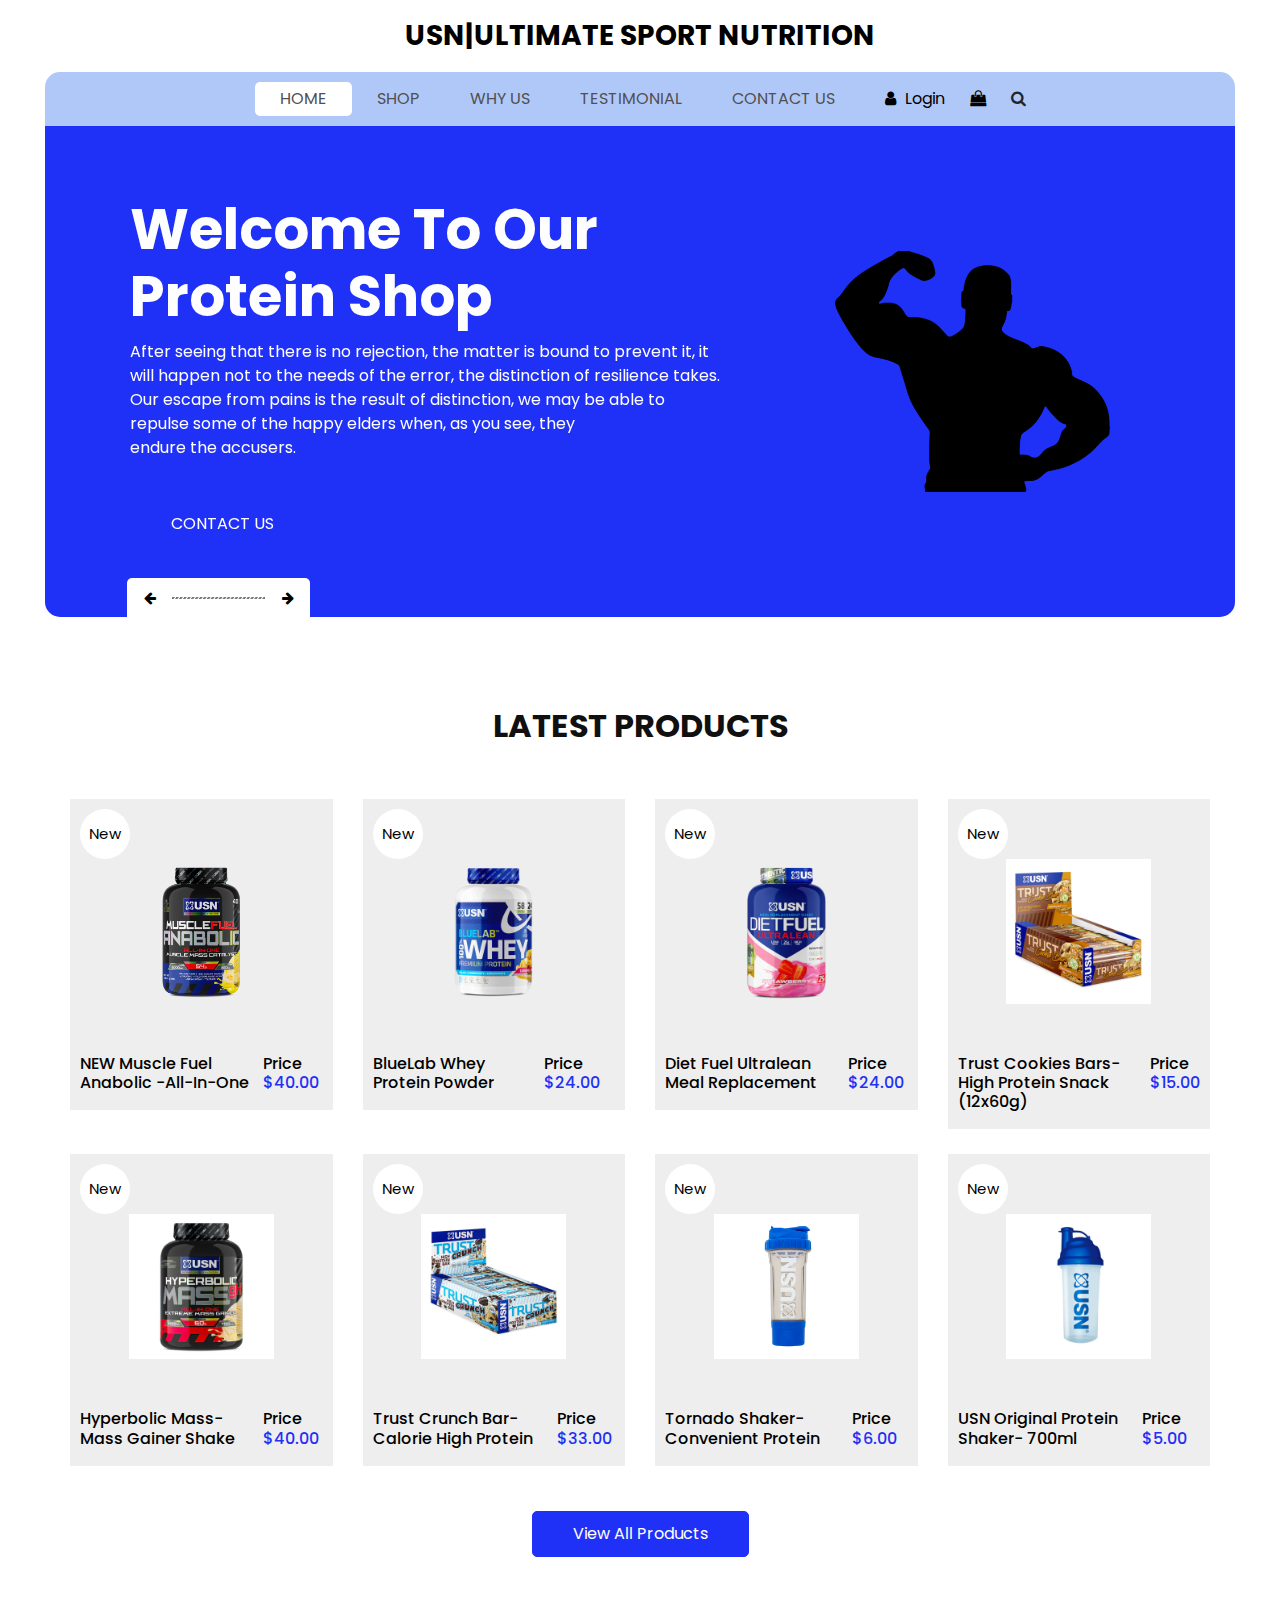
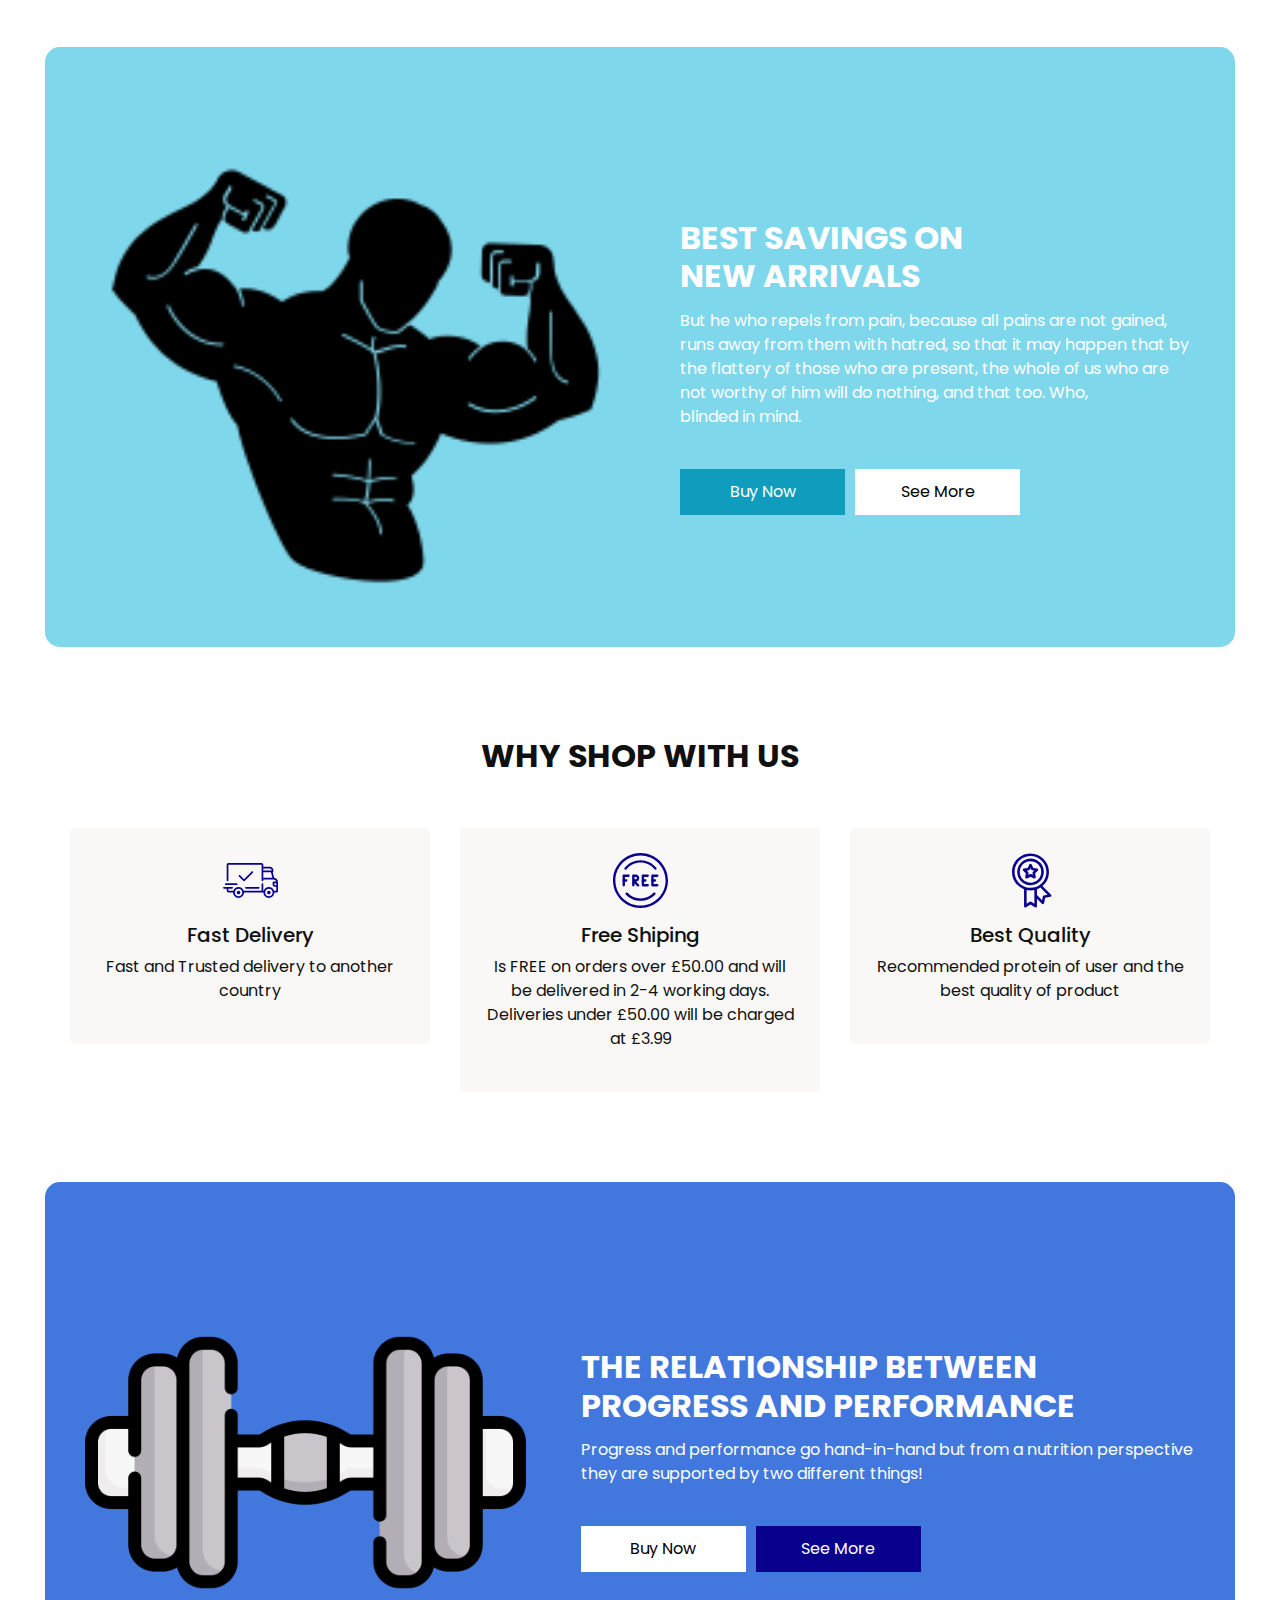
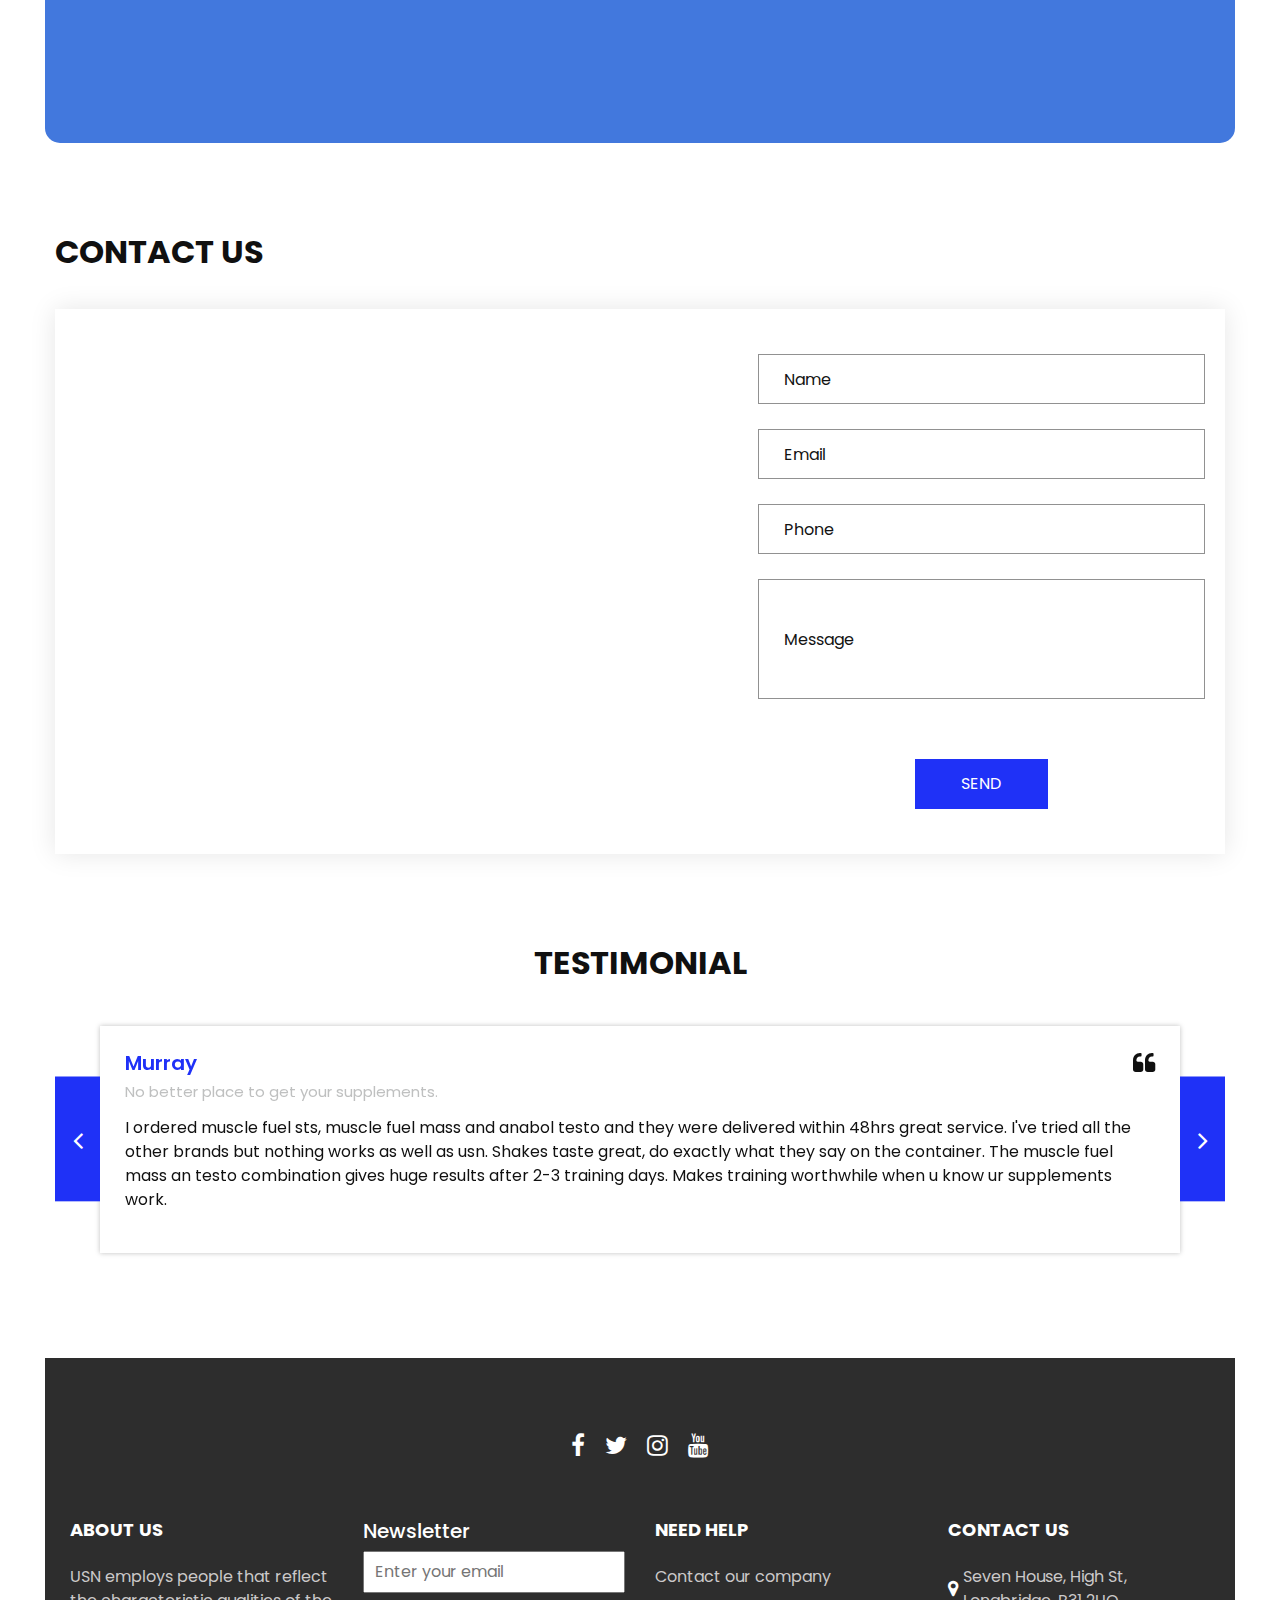
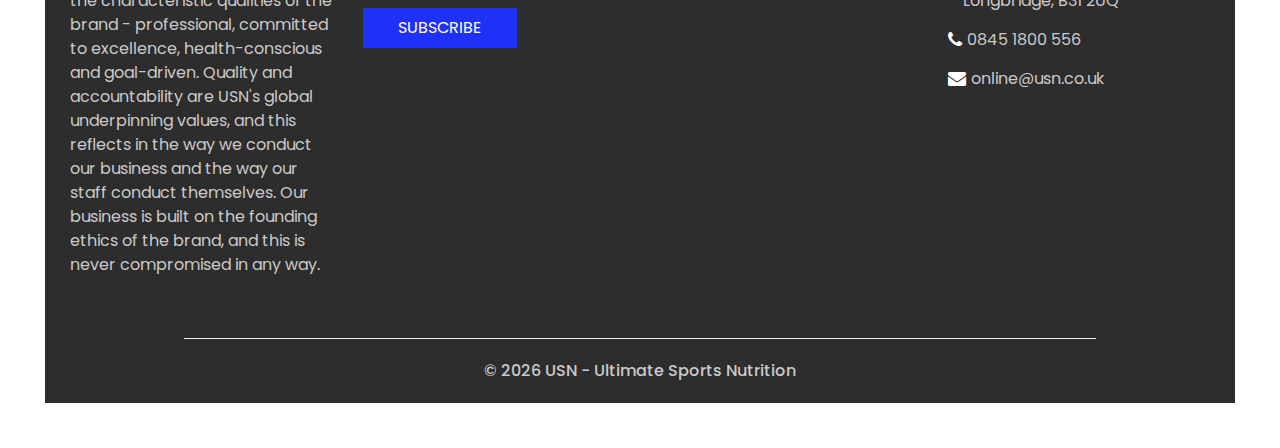
<file: index.html>
<!DOCTYPE html>
<html>

<head>
  <!-- Basic -->
  <meta charset="utf-8" />
  <meta http-equiv="X-UA-Compatible" content="IE=edge" />
  <!-- Mobile Metas -->
  <meta name="viewport" content="width=device-width, initial-scale=1, shrink-to-fit=no" />
  <!-- Site Metas -->
  <meta name="keywords" content="" />
  <meta name="description" content="" />
  <meta name="author" content="" />
  <link rel="shortcut icon" href="images/USN-Logo.jpg" type="image/x-icon">

  <title>
    USN|Ultimate Sport Nutrition
  </title>

  <!-- slider stylesheet -->
  <link rel="stylesheet" type="text/css" href="https://cdnjs.cloudflare.com/ajax/libs/OwlCarousel2/2.3.4/assets/owl.carousel.min.css" />

  <!-- bootstrap core css -->
  <link rel="stylesheet" type="text/css" href="css/bootstrap.css" />

  <!-- Custom styles for this template -->
  <link href="css/style.css" rel="stylesheet" />
  <!-- responsive style -->
  <link href="css/responsive.css" rel="stylesheet" />
</head>

<body>
  <div class="hero_area">
    <!-- header section strats -->
    <header class="header_section">
      <nav class="navbar navbar-expand-lg custom_nav-container ">
        <a class="navbar-brand" href="index.html">
          <span>
            USN|Ultimate Sport Nutrition
          </span>
        </a>
        <button class="navbar-toggler" type="button" data-toggle="collapse" data-target="#navbarSupportedContent" aria-controls="navbarSupportedContent" aria-expanded="false" aria-label="Toggle navigation">
          <span class=""></span>
        </button>

        <div class="collapse navbar-collapse" id="navbarSupportedContent">
          <ul class="navbar-nav  ">
            <li class="nav-item active">
              <a class="nav-link" href="index.html">Home <span class="sr-only">(current)</span></a>
            </li>
            <li class="nav-item">
              <a class="nav-link" href="shop.html">
                Shop
              </a>
            </li>
            <li class="nav-item">
              <a class="nav-link" href="why.html">
                Why Us
              </a>
            </li>
            <li class="nav-item">
              <a class="nav-link" href="testimonial.html">
                Testimonial
              </a>
            </li>
            <li class="nav-item">
              <a class="nav-link" href="contact.html">Contact Us</a>
            </li>
          </ul>
          <div class="user_option">
            <a href="">
              <i class="fa fa-user" aria-hidden="true"></i>
              <span>
                Login
              </span>
            </a>
            <a href="">
              <i class="fa fa-shopping-bag" aria-hidden="true"></i>
            </a>
            <form class="form-inline ">
              <button class="btn nav_search-btn" type="submit">
                <i class="fa fa-search" aria-hidden="true"></i>
              </button>
            </form>
          </div>
        </div>
      </nav>
    </header>
    <!-- end header section -->
    <!-- slider section -->

    <section class="slider_section">
      <div class="slider_container">
        <div id="carouselExampleIndicators" class="carousel slide" data-ride="carousel">
          <div class="carousel-inner">
            <div class="carousel-item active">
              <div class="container-fluid">
                <div class="row">
                  <div class="col-md-7">
                    <div class="detail-box">
                      <h1>
                        Welcome To Our <br>
                        Protein Shop
                      </h1>
                      <p>
                        After seeing that there is no rejection, the matter is bound to prevent it, it will happen not to the needs of the error, the distinction of resilience takes. Our escape from pains is the result of distinction, we may be able to repulse some of the happy elders when, as you see, they endure the accusers.
                      </p>
                      <a href="">
                        Contact Us
                      </a>
                    </div>
                  </div>
                  <div class="col-md-5 ">
                    <div class="img-box">
                      <img src="images/slider1-removebg-preview (2).png" alt="" />
                    </div>
                  </div>
                </div>
              </div>
            </div>
            <div class="carousel-item ">
              <div class="container-fluid">
                <div class="row">
                  <div class="col-md-7">
                    <div class="detail-box">
                      <h1>
                        Welcome To Our <br>
                        Gift Shop
                      </h1>
                      <p>
                        After seeing that there is no rejection, the matter is bound to prevent it, it will happen not to the needs of the error, the distinction of resilience takes. Our escape from pains is the result of distinction, we may be able to repulse some of the happy elders when, as you see, they endure the accusers.
                      </p>
                      <a href="">
                        Contact Us
                      </a>
                    </div>
                  </div>
                  <div class="col-md-5 ">
                    <div class="img-box">
                      <img src="images/slider1-removebg-preview (2).png" alt="" />
                    </div>
                  </div>
                </div>
              </div>
            </div>
            <div class="carousel-item ">
              <div class="container-fluid">
                <div class="row">
                  <div class="col-md-7">
                    <div class="detail-box">
                      <h1>
                        Welcome To Our <br>
                        Gift Shop
                      </h1>
                      <p>
                        After seeing that there is no rejection, the matter is bound to prevent it, it will happen not to the needs of the error, the distinction of resilience takes. Our escape from pains is the result of distinction, we may be able to repulse some of the happy elders when, as you see, they endure the accusers.
                      </p>
                      <a href="">
                        Contact Us
                      </a>
                    </div>
                  </div>
                  <div class="col-md-5 ">
                    <div class="img-box">
                      <img src="images/slider1-removebg-preview (2).png" alt="" />
                    </div>
                  </div>
                </div>
              </div>
            </div>
          </div>
          <div class="carousel_btn-box">
            <a class="carousel-control-prev" href="#carouselExampleIndicators" role="button" data-slide="prev">
              <i class="fa fa-arrow-left" aria-hidden="true"></i>
              <span class="sr-only">Previous</span>
            </a>
            <img src="images/line.png" alt="" />
            <a class="carousel-control-next" href="#carouselExampleIndicators" role="button" data-slide="next">
              <i class="fa fa-arrow-right" aria-hidden="true"></i>
              <span class="sr-only">Next</span>
            </a>
          </div>
        </div>
      </div>
    </section>

    <!-- end slider section -->
  </div>
  <!-- end hero area -->

  <!-- shop section -->

  <section class="shop_section layout_padding">
    <div class="container">
      <div class="heading_container heading_center">
        <h2>
          Latest Products
        </h2>
      </div>
      <div class="row">
        <div class="col-sm-6 col-md-4 col-lg-3">
          <div class="box">
            <a href="">
              <div class="img-box">
                <img src="images/u1.webp" alt="">
              </div>
              <div class="detail-box">
                <h6>
                  NEW Muscle Fuel Anabolic -All-In-One
                </h6>
                <h6>
                  Price
                  <span>
                    $40.00
                  </span>
                </h6>
              </div>
              <div class="new">
                <span>
                  New
                </span>
              </div>
            </a>
          </div>
        </div>
        <div class="col-sm-6 col-md-4 col-lg-3">
          <div class="box">
            <a href="">
              <div class="img-box">
                <img src="images/u2.webp" alt="">
              </div>
              <div class="detail-box">
                <h6>
                  BlueLab Whey Protein Powder
                </h6>
                <h6>
                  Price
                  <span>
                    $24.00
                  </span>
                </h6>
              </div>
              <div class="new">
                <span>
                  New
                </span>
              </div>
            </a>
          </div>
        </div>
        <div class="col-sm-6 col-md-4 col-lg-3">
          <div class="box">
            <a href="">
              <div class="img-box">
                <img src="images/u3.webp" alt="">
              </div>
              <div class="detail-box">
                <h6>
                  Diet Fuel Ultralean Meal Replacement
                </h6>
                <h6>
                  Price
                  <span>
                    $24.00
                  </span>
                </h6>
              </div>
              <div class="new">
                <span>
                  New
                </span>
              </div>
            </a>
          </div>
        </div>
        <div class="col-sm-6 col-md-4 col-lg-3">
          <div class="box">
            <a href="">
              <div class="img-box">
                <img src="images/u4.webp" alt="">
              </div>
              <div class="detail-box">
                <h6>
                  Trust Cookies Bars- High Protein Snack (12x60g)
                </h6>
                <h6>
                  Price
                  <span>
                    $15.00
                  </span>
                </h6>
              </div>
              <div class="new">
                <span>
                  New
                </span>
              </div>
            </a>
          </div>
        </div>
        <div class="col-sm-6 col-md-4 col-lg-3">
          <div class="box">
            <a href="">
              <div class="img-box">
                <img src="images/u5.webp" alt="">
              </div>
              <div class="detail-box">
                <h6>
                  Hyperbolic Mass- Mass Gainer Shake
                </h6>
                <h6>
                  Price
                  <span>
                    $40.00
                  </span>
                </h6>
              </div>
              <div class="new">
                <span>
                  New
                </span>
              </div>
            </a>
          </div>
        </div>
        <div class="col-sm-6 col-md-4 col-lg-3">
          <div class="box">
            <a href="">
              <div class="img-box">
                <img src="images/u6.webp" alt="">
              </div>
              <div class="detail-box">
                <h6>
                  Trust Crunch Bar- Calorie High Protein
                </h6>
                <h6>
                  Price
                  <span>
                    $33.00
                  </span>
                </h6>
              </div>
              <div class="new">
                <span>
                  New
                </span>
              </div>
            </a>
          </div>
        </div>
        <div class="col-sm-6 col-md-4 col-lg-3">
          <div class="box">
            <a href="">
              <div class="img-box">
                <img src="images/u7.webp" alt="">
              </div>
              <div class="detail-box">
                <h6>
                  Tornado Shaker- Convenient Protein
                </h6>
                <h6>
                  Price
                  <span>
                    $6.00
                  </span>
                </h6>
              </div>
              <div class="new">
                <span>
                  New
                </span>
              </div>
            </a>
          </div>
        </div>
        <div class="col-sm-6 col-md-4 col-lg-3">
          <div class="box">
            <a href="">
              <div class="img-box">
                <img src="images/u8.webp" alt="">
              </div>
              <div class="detail-box">
                <h6>
                  USN Original Protein Shaker- 700ml
                </h6>
                <h6>
                  Price
                  <span>
                    $5.00
                  </span>
                </h6>
              </div>
              <div class="new">
                <span>
                  New
                </span>
              </div>
            </a>
          </div>
        </div>
      </div>
      <div class="btn-box">
        <a href="">
          View All Products
        </a>
      </div>
    </div>
  </section>

  <!-- end shop section -->

  <!-- saving section -->

  <section class="saving_section ">
    <div class="box">
      <div class="container-fluid">
        <div class="row">
          <div class="col-lg-6">
            <div class="img-box">
              <img src="images/icon.jpg" alt="">
            </div>
          </div>
          <div class="col-lg-6">
            <div class="detail-box">
              <div class="heading_container">
                <h2>
                  Best Savings on <br>
                  new arrivals
                </h2>
              </div>
              <p>
                But he who repels from pain, because all pains are not gained, runs away from them with hatred, so that it may happen that by the flattery of those who are present, the whole of us who are not worthy of him will do nothing, and that too. Who, blinded in mind.
              </p>
              <div class="btn-box">
                <a href="#" class="btn1">
                  Buy Now
                </a>
                <a href="#" class="btn2">
                  See More
                </a>
              </div>
            </div>
          </div>
        </div>
      </div>
    </div>
  </section>

  <!-- end saving section -->

  <!-- why section -->

  <section class="why_section layout_padding">
    <div class="container">
      <div class="heading_container heading_center">
        <h2>
          Why Shop With Us
        </h2>
      </div>
      <div class="row">
        <div class="col-md-4">
          <div class="box ">
            <div class="img-box">
              <svg version="1.1" id="Layer_1" xmlns="http://www.w3.org/2000/svg" xmlns:xlink="http://www.w3.org/1999/xlink" x="0px" y="0px" viewBox="0 0 512 512" style="enable-background:new 0 0 512 512;" xml:space="preserve">
                <g>
                  <g>
                    <path d="M476.158,231.363l-13.259-53.035c3.625-0.77,6.345-3.986,6.345-7.839v-8.551c0-18.566-15.105-33.67-33.67-33.67h-60.392
                 V110.63c0-9.136-7.432-16.568-16.568-16.568H50.772c-9.136,0-16.568,7.432-16.568,16.568V256c0,4.427,3.589,8.017,8.017,8.017
                 c4.427,0,8.017-3.589,8.017-8.017V110.63c0-0.295,0.239-0.534,0.534-0.534h307.841c0.295,0,0.534,0.239,0.534,0.534v145.372
                 c0,4.427,3.589,8.017,8.017,8.017c4.427,0,8.017-3.589,8.017-8.017v-9.088h94.569c0.008,0,0.014,0.002,0.021,0.002
                 c0.008,0,0.015-0.001,0.022-0.001c11.637,0.008,21.518,7.646,24.912,18.171h-24.928c-4.427,0-8.017,3.589-8.017,8.017v17.102
                 c0,13.851,11.268,25.119,25.119,25.119h9.086v35.273h-20.962c-6.886-19.883-25.787-34.205-47.982-34.205
                 s-41.097,14.322-47.982,34.205h-3.86v-60.393c0-4.427-3.589-8.017-8.017-8.017c-4.427,0-8.017,3.589-8.017,8.017v60.391H192.817
                 c-6.886-19.883-25.787-34.205-47.982-34.205s-41.097,14.322-47.982,34.205H50.772c-0.295,0-0.534-0.239-0.534-0.534v-17.637
                 h34.739c4.427,0,8.017-3.589,8.017-8.017s-3.589-8.017-8.017-8.017H8.017c-4.427,0-8.017,3.589-8.017,8.017
                 s3.589,8.017,8.017,8.017h26.188v17.637c0,9.136,7.432,16.568,16.568,16.568h43.304c-0.002,0.178-0.014,0.355-0.014,0.534
                 c0,27.996,22.777,50.772,50.772,50.772s50.772-22.776,50.772-50.772c0-0.18-0.012-0.356-0.014-0.534h180.67
                 c-0.002,0.178-0.014,0.355-0.014,0.534c0,27.996,22.777,50.772,50.772,50.772c27.995,0,50.772-22.776,50.772-50.772
                 c0-0.18-0.012-0.356-0.014-0.534h26.203c4.427,0,8.017-3.589,8.017-8.017v-85.511C512,251.989,496.423,234.448,476.158,231.363z
                  M375.182,144.301h60.392c9.725,0,17.637,7.912,17.637,17.637v0.534h-78.029V144.301z M375.182,230.881v-52.376h71.235
                 l13.094,52.376H375.182z M144.835,401.904c-19.155,0-34.739-15.583-34.739-34.739s15.584-34.739,34.739-34.739
                 c19.155,0,34.739,15.583,34.739,34.739S163.99,401.904,144.835,401.904z M427.023,401.904c-19.155,0-34.739-15.583-34.739-34.739
                 s15.584-34.739,34.739-34.739c19.155,0,34.739,15.583,34.739,34.739S446.178,401.904,427.023,401.904z M495.967,299.29h-9.086
                 c-5.01,0-9.086-4.076-9.086-9.086v-9.086h18.171V299.29z" />
                  </g>
                </g>
                <g>
                  <g>
                    <path d="M144.835,350.597c-9.136,0-16.568,7.432-16.568,16.568c0,9.136,7.432,16.568,16.568,16.568
                 c9.136,0,16.568-7.432,16.568-16.568C161.403,358.029,153.971,350.597,144.835,350.597z" />
                  </g>
                </g>
                <g>
                  <g>
                    <path d="M427.023,350.597c-9.136,0-16.568,7.432-16.568,16.568c0,9.136,7.432,16.568,16.568,16.568
                 c9.136,0,16.568-7.432,16.568-16.568C443.591,358.029,436.159,350.597,427.023,350.597z" />
                  </g>
                </g>
                <g>
                  <g>
                    <path d="M332.96,316.393H213.244c-4.427,0-8.017,3.589-8.017,8.017s3.589,8.017,8.017,8.017H332.96
                 c4.427,0,8.017-3.589,8.017-8.017S337.388,316.393,332.96,316.393z" />
                  </g>
                </g>
                <g>
                  <g>
                    <path d="M127.733,282.188H25.119c-4.427,0-8.017,3.589-8.017,8.017s3.589,8.017,8.017,8.017h102.614
                 c4.427,0,8.017-3.589,8.017-8.017S132.16,282.188,127.733,282.188z" />
                  </g>
                </g>
                <g>
                  <g>
                    <path d="M278.771,173.37c-3.13-3.13-8.207-3.13-11.337,0.001l-71.292,71.291l-37.087-37.087c-3.131-3.131-8.207-3.131-11.337,0
                 c-3.131,3.131-3.131,8.206,0,11.337l42.756,42.756c1.565,1.566,3.617,2.348,5.668,2.348s4.104-0.782,5.668-2.348l76.96-76.96
                 C281.901,181.576,281.901,176.501,278.771,173.37z" />
                  </g>
                </g>
                <g>
                </g>
                <g>
                </g>
                <g>
                </g>
                <g>
                </g>
                <g>
                </g>
                <g>
                </g>
                <g>
                </g>
                <g>
                </g>
                <g>
                </g>
                <g>
                </g>
                <g>
                </g>
                <g>
                </g>
                <g>
                </g>
                <g>
                </g>
                <g>
                </g>
              </svg>
            </div>
            <div class="detail-box">
              <h5>
                Fast Delivery
              </h5>
              <p>
                Fast and Trusted delivery to another country
              </p>
            </div>
          </div>
        </div>
        <div class="col-md-4">
          <div class="box ">
            <div class="img-box">
              <svg version="1.1" id="Capa_1" xmlns="http://www.w3.org/2000/svg" xmlns:xlink="http://www.w3.org/1999/xlink" x="0px" y="0px" viewBox="0 0 490.667 490.667" style="enable-background:new 0 0 490.667 490.667;" xml:space="preserve">
                <g>
                  <g>
                    <path d="M138.667,192H96c-5.888,0-10.667,4.779-10.667,10.667V288c0,5.888,4.779,10.667,10.667,10.667s10.667-4.779,10.667-10.667
                 v-74.667h32c5.888,0,10.667-4.779,10.667-10.667S144.555,192,138.667,192z" />
                  </g>
                </g>
                <g>
                  <g>
                    <path d="M117.333,234.667H96c-5.888,0-10.667,4.779-10.667,10.667S90.112,256,96,256h21.333c5.888,0,10.667-4.779,10.667-10.667
                 S123.221,234.667,117.333,234.667z" />
                  </g>
                </g>
                <g>
                  <g>
                    <path d="M245.333,0C110.059,0,0,110.059,0,245.333s110.059,245.333,245.333,245.333s245.333-110.059,245.333-245.333
                 S380.608,0,245.333,0z M245.333,469.333c-123.52,0-224-100.48-224-224s100.48-224,224-224s224,100.48,224,224
                 S368.853,469.333,245.333,469.333z" />
                  </g>
                </g>
                <g>
                  <g>
                    <path d="M386.752,131.989C352.085,88.789,300.544,64,245.333,64s-106.752,24.789-141.419,67.989
                 c-3.691,4.587-2.965,11.307,1.643,14.997c4.587,3.691,11.307,2.965,14.976-1.643c30.613-38.144,76.096-60.011,124.8-60.011
                 s94.187,21.867,124.779,60.011c2.112,2.624,5.205,3.989,8.32,3.989c2.368,0,4.715-0.768,6.677-2.347
                 C389.717,143.296,390.443,136.576,386.752,131.989z" />
                  </g>
                </g>
                <g>
                  <g>
                    <path d="M376.405,354.923c-4.224-4.032-11.008-3.861-15.061,0.405c-30.613,32.235-71.808,50.005-116.011,50.005
                 s-85.397-17.771-115.989-50.005c-4.032-4.309-10.816-4.437-15.061-0.405c-4.309,4.053-4.459,10.816-0.405,15.083
                 c34.667,36.544,81.344,56.661,131.456,56.661s96.789-20.117,131.477-56.661C380.864,365.739,380.693,358.976,376.405,354.923z" />
                  </g>
                </g>
                <g>
                  <g>
                    <path d="M206.805,255.723c15.701-2.027,27.861-15.488,27.861-31.723c0-17.643-14.357-32-32-32h-21.333
                 c-5.888,0-10.667,4.779-10.667,10.667v42.581c0,0.043,0,0.107,0,0.149V288c0,5.888,4.779,10.667,10.667,10.667
                 S192,293.888,192,288v-16.917l24.448,24.469c2.091,2.069,4.821,3.115,7.552,3.115c2.731,0,5.461-1.045,7.531-3.136
                 c4.16-4.16,4.16-10.923,0-15.083L206.805,255.723z M192,234.667v-21.333h10.667c5.867,0,10.667,4.779,10.667,10.667
                 s-4.8,10.667-10.667,10.667H192z" />
                  </g>
                </g>
                <g>
                  <g>
                    <path d="M309.333,277.333h-32v-64h32c5.888,0,10.667-4.779,10.667-10.667S315.221,192,309.333,192h-42.667
                 c-5.888,0-10.667,4.779-10.667,10.667V288c0,5.888,4.779,10.667,10.667,10.667h42.667c5.888,0,10.667-4.779,10.667-10.667
                 S315.221,277.333,309.333,277.333z" />
                  </g>
                </g>
                <g>
                  <g>
                    <path d="M288,234.667h-21.333c-5.888,0-10.667,4.779-10.667,10.667S260.779,256,266.667,256H288
                 c5.888,0,10.667-4.779,10.667-10.667S293.888,234.667,288,234.667z" />
                  </g>
                </g>
                <g>
                  <g>
                    <path d="M394.667,277.333h-32v-64h32c5.888,0,10.667-4.779,10.667-10.667S400.555,192,394.667,192H352
                 c-5.888,0-10.667,4.779-10.667,10.667V288c0,5.888,4.779,10.667,10.667,10.667h42.667c5.888,0,10.667-4.779,10.667-10.667
                 S400.555,277.333,394.667,277.333z" />
                  </g>
                </g>
                <g>
                  <g>
                    <path d="M373.333,234.667H352c-5.888,0-10.667,4.779-10.667,10.667S346.112,256,352,256h21.333
                 c5.888,0,10.667-4.779,10.667-10.667S379.221,234.667,373.333,234.667z" />
                  </g>
                </g>
                <g>
                </g>
                <g>
                </g>
                <g>
                </g>
                <g>
                </g>
                <g>
                </g>
                <g>
                </g>
                <g>
                </g>
                <g>
                </g>
                <g>
                </g>
                <g>
                </g>
                <g>
                </g>
                <g>
                </g>
                <g>
                </g>
                <g>
                </g>
                <g>
                </g>
              </svg>
            </div>
            <div class="detail-box">
              <h5>
                Free Shiping
              </h5>
              <p>
                Is FREE on orders over £50.00 and will be delivered in 2-4 working days. Deliveries under £50.00 will be charged at £3.99
              </p>
            </div>
          </div>
        </div>
        <div class="col-md-4">
          <div class="box ">
            <div class="img-box">
              <svg id="_30_Premium" height="512" viewBox="0 0 512 512" width="512" xmlns="http://www.w3.org/2000/svg" data-name="30_Premium">
                <g id="filled">
                  <path d="m252.92 300h3.08a124.245 124.245 0 1 0 -4.49-.09c.075.009.15.023.226.03.394.039.789.06 1.184.06zm-96.92-124a100 100 0 1 1 100 100 100.113 100.113 0 0 1 -100-100z" />
                  <path d="m447.445 387.635-80.4-80.4a171.682 171.682 0 0 0 60.955-131.235c0-94.841-77.159-172-172-172s-172 77.159-172 172c0 73.747 46.657 136.794 112 161.2v158.8c-.3 9.289 11.094 15.384 18.656 9.984l41.344-27.562 41.344 27.562c7.574 5.4 18.949-.7 18.656-9.984v-70.109l46.6 46.594c6.395 6.789 18.712 3.025 20.253-6.132l9.74-48.724 48.725-9.742c9.163-1.531 12.904-13.893 6.127-20.252zm-339.445-211.635c0-81.607 66.393-148 148-148s148 66.393 148 148-66.393 148-148 148-148-66.393-148-148zm154.656 278.016a12 12 0 0 0 -13.312 0l-29.344 19.562v-129.378a172.338 172.338 0 0 0 72 0v129.38zm117.381-58.353a12 12 0 0 0 -9.415 9.415l-6.913 34.58-47.709-47.709v-54.749a171.469 171.469 0 0 0 31.467-15.6l67.151 67.152z" />
                  <path d="m287.62 236.985c8.349 4.694 19.251-3.212 17.367-12.618l-5.841-35.145 25.384-25c7.049-6.5 2.89-19.3-6.634-20.415l-35.23-5.306-15.933-31.867c-4.009-8.713-17.457-8.711-21.466 0l-15.933 31.866-35.23 5.306c-9.526 1.119-13.681 13.911-6.634 20.415l25.384 25-5.841 35.145c-1.879 9.406 9 17.31 17.367 12.618l31.62-16.414zm-53-32.359 2.928-17.615a12 12 0 0 0 -3.417-10.516l-12.721-12.531 17.658-2.66a12 12 0 0 0 8.947-6.5l7.985-15.971 7.985 15.972a12 12 0 0 0 8.947 6.5l17.658 2.66-12.723 12.535a12 12 0 0 0 -3.417 10.516l2.928 17.615-15.849-8.231a12 12 0 0 0 -11.058 0z" />
                </g>
              </svg>
            </div>
            <div class="detail-box">
              <h5>
                Best Quality
              </h5>
              <p>
                Recommended protein of user and the best quality of product
              </p>
            </div>
          </div>
        </div>
      </div>
    </div>
  </section>

  <!-- end why section -->


  <!-- gift section -->

  <section class="gift_section layout_padding-bottom">
    <div class="box ">
      <div class="container-fluid">
        <div class="row">
          <div class="col-md-5">
            <div class="img_container">
              <div class="img-box">
                <img src="images/icon2.png" alt="">
              </div>
            </div>
          </div>
          <div class="col-md-7">
            <div class="detail-box">
              <div class="heading_container">
                <h2>
                  THE RELATIONSHIP BETWEEN <br>
                  PROGRESS AND PERFORMANCE
                </h2>
              </div>
              <p>
                Progress and performance go hand-in-hand but from a nutrition perspective they are supported by two different things!
              </p>
              <div class="btn-box">
                <a href="#" class="btn1">
                  Buy Now
                </a>
                <a href="#" class="btn2">
                  See More
                </a>
              </div>
            </div>
          </div>
        </div>
      </div>
    </div>
  </section>


  <!-- end gift section -->


  <!-- contact section -->

  <section class="contact_section ">
    <div class="container px-0">
      <div class="heading_container ">
        <h2 class="">
          Contact Us
        </h2>
      </div>
    </div>
    <div class="container container-bg">
      <div class="row">
        <div class="col-lg-7 col-md-6 px-0">
          <div class="map_container">
            <div class="map-responsive">
              <iframe src="https://www.google.com/maps/embed?pb=!1m14!1m8!1m3!1d9738.570272240608!2d-1.9842413!3d52.3950296!3m2!1i1024!2i768!4f13.1!3m3!1m2!1s0x4870958453e18133%3A0x732c6964bf81f43!2sSeven%20House!5e0!3m2!1sen!2smy!4v1690341905599!5m2!1sen!2smy" width="600" height="450" style="border:0;" allowfullscreen="" loading="lazy" referrerpolicy="no-referrer-when-downgrade"></iframe>
            </div>
          </div>
        </div>
        <div class="col-md-6 col-lg-5 px-0">
          <form action="#">
            <div>
              <input type="text" placeholder="Name" />
            </div>
            <div>
              <input type="email" placeholder="Email" />
            </div>
            <div>
              <input type="text" placeholder="Phone" />
            </div>
            <div>
              <input type="text" class="message-box" placeholder="Message" />
            </div>
            <div class="d-flex ">
              <button>
                SEND
              </button>
            </div>
          </form>
        </div>
      </div>
    </div>
  </section>

  <!-- end contact section -->

  <!-- client section -->
  <section class="client_section layout_padding">
    <div class="container">
      <div class="heading_container heading_center">
        <h2>
          Testimonial
        </h2>
      </div>
    </div>
    <div class="container px-0">
      <div id="customCarousel2" class="carousel  carousel-fade" data-ride="carousel">
        <div class="carousel-inner">
          <div class="carousel-item active">
            <div class="box">
              <div class="client_info">
                <div class="client_name">
                  <h5>
                    Murray
                  </h5>
                  <h6>
                    No better place to get your supplements.
                  </h6>
                </div>
                <i class="fa fa-quote-left" aria-hidden="true"></i>
              </div>
              <p>
                I ordered muscle fuel sts, muscle fuel mass and anabol testo and they were delivered within 48hrs great service. I've tried all the other brands but nothing works as well as usn. Shakes taste great, do exactly what they say on the container. The muscle fuel mass an testo combination gives huge results after 2-3 training days. Makes training worthwhile when u know ur supplements work.
              </p>
            </div>
          </div>
          <div class="carousel-item">
            <div class="box">
              <div class="client_info">
                <div class="client_name">
                  <h5>
                    Mr Luke Burton
                  </h5>
                  <h6>
                    Unbeatable!
                  </h6>
                </div>
                <i class="fa fa-quote-left" aria-hidden="true"></i>
              </div>
              <p>
                USN products have always been up there with the best, in terms of quality, value and (sometimes most importantly) flavour. The delivery on web orders is also brilliant - text message updates about the day of delivery (less than 48 hours after placing order), and then the expected time. Both were spot on. I would highly recommend the Protein Dessert for anyone with a sweet tooth who is conscious of their figure!!
              </p>
            </div>
          </div>
          <div class="carousel-item">
            <div class="box">
              <div class="client_info">
                <div class="client_name">
                  <h5>
                    Richard Townsend
                  </h5>
                  <h6>
                    Faultless service
                  </h6>
                </div>
                <i class="fa fa-quote-left" aria-hidden="true"></i>
              </div>
              <p>
                Ordered my products on a Monday. Got a message through few hours later telling me the delivery date (weds) and then one to tell me the exact hour it would be delivered. Which is perfect for people with busy lives who don't want to hang around all day waiting for a delivery. Superb service would recommend to anyone wanting to buy high quality supplements with minimal delivery time.
              </p>
            </div>
          </div>
        </div>
        <div class="carousel_btn-box">
          <a class="carousel-control-prev" href="#customCarousel2" role="button" data-slide="prev">
            <i class="fa fa-angle-left" aria-hidden="true"></i>
            <span class="sr-only">Previous</span>
          </a>
          <a class="carousel-control-next" href="#customCarousel2" role="button" data-slide="next">
            <i class="fa fa-angle-right" aria-hidden="true"></i>
            <span class="sr-only">Next</span>
          </a>
        </div>
      </div>
    </div>
  </section>
  <!-- end client section -->

  <!-- info section -->

  <section class="info_section  layout_padding2-top">
    <div class="social_container">
      <div class="social_box">
        <a href="">
          <i class="fa fa-facebook" aria-hidden="true"></i>
        </a>
        <a href="">
          <i class="fa fa-twitter" aria-hidden="true"></i>
        </a>
        <a href="">
          <i class="fa fa-instagram" aria-hidden="true"></i>
        </a>
        <a href="">
          <i class="fa fa-youtube" aria-hidden="true"></i>
        </a>
      </div>
    </div>
    <div class="info_container ">
      <div class="container">
        <div class="row">
          <div class="col-md-6 col-lg-3">
            <h6>
              ABOUT US
            </h6>
            <p>
              USN employs people that reﬂect the characteristic qualities of the brand - professional, committed to excellence, health-conscious and goal-driven. Quality and accountability are USN's global underpinning values, and this reﬂects in the way we conduct our business and the way our staff conduct themselves. Our business is built on the founding ethics of the brand, and this is never compromised in any way.
            </p>
          </div>
          <div class="col-md-6 col-lg-3">
            <div class="info_form ">
              <h5>
                Newsletter
              </h5>
              <form action="#">
                <input type="email" placeholder="Enter your email">
                <button>
                  Subscribe
                </button>
              </form>
            </div>
          </div>
          <div class="col-md-6 col-lg-3">
            <h6>
              NEED HELP
            </h6>
            <p>
              Contact our company 
            </p>
          </div>
          <div class="col-md-6 col-lg-3">
            <h6>
              CONTACT US
            </h6>
            <div class="info_link-box">
              <a href="">
                <i class="fa fa-map-marker" aria-hidden="true"></i>
                <span> Seven House, High St, Longbridge, B31 2UQ </span>
              </a>
              <a href="">
                <i class="fa fa-phone" aria-hidden="true"></i>
                <span> 0845 1800 556</span>
              </a>
              <a href="">
                <i class="fa fa-envelope" aria-hidden="true"></i>
                <span> online@usn.co.uk</span>
              </a>
            </div>
          </div>
        </div>
      </div>
    </div>
    <!-- footer section -->
    <footer class=" footer_section">
      <div class="container">
        <p>
          &copy; <span id="displayYear"></span> USN - 
          <a href="https://html.design/">Ultimate Sports Nutrition</a>
        </p>
      </div>
    </footer>
    <!-- footer section -->

  </section>

  <!-- end info section -->


  <script src="js/jquery-3.4.1.min.js"></script>
  <script src="js/bootstrap.js"></script>
  <script src="https://cdnjs.cloudflare.com/ajax/libs/OwlCarousel2/2.3.4/owl.carousel.min.js">
  </script>
  <script src="js/custom.js"></script>

</body>

</html>
</file>
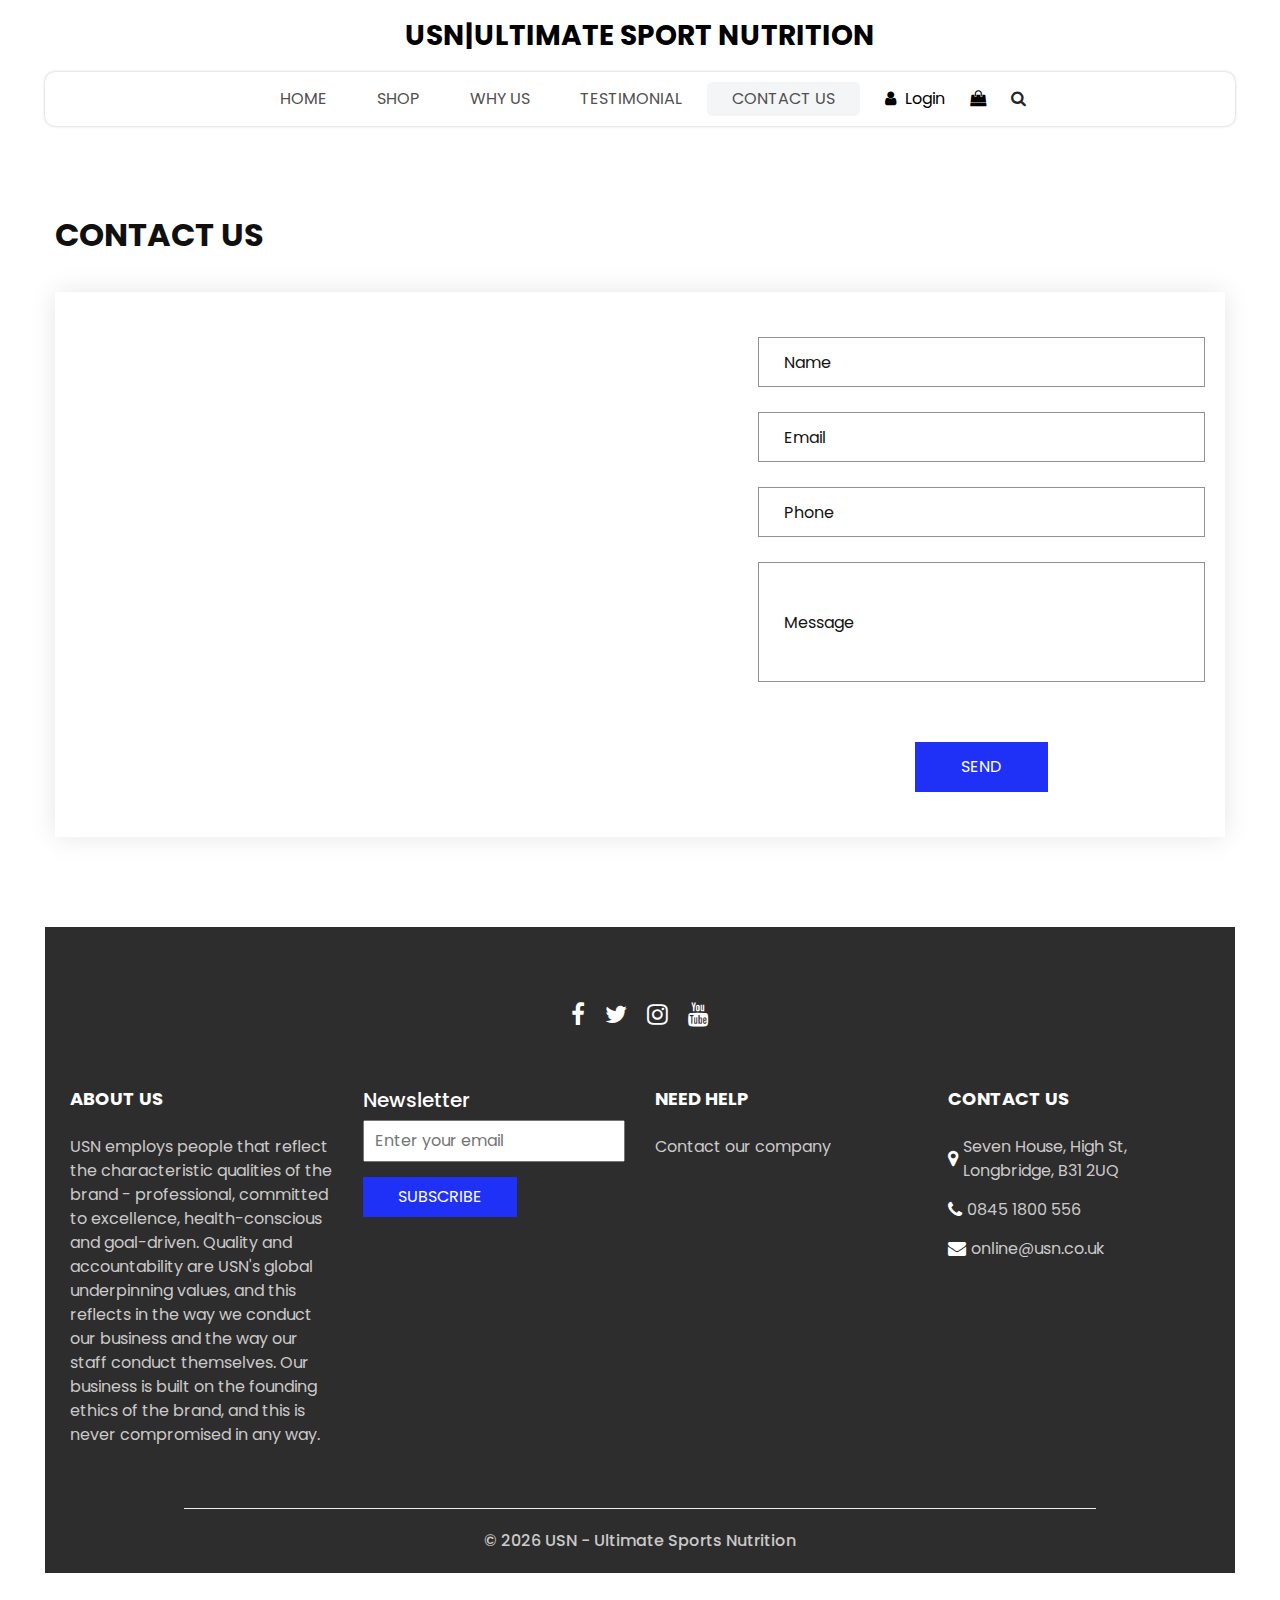
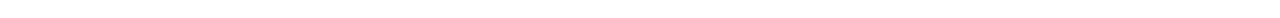
<file: contact.html>
<!DOCTYPE html>
<html>

<head>
  <!-- Basic -->
  <meta charset="utf-8" />
  <meta http-equiv="X-UA-Compatible" content="IE=edge" />
  <!-- Mobile Metas -->
  <meta name="viewport" content="width=device-width, initial-scale=1, shrink-to-fit=no" />
  <!-- Site Metas -->
  <meta name="keywords" content="" />
  <meta name="description" content="" />
  <meta name="author" content="" />
  <link rel="shortcut icon" href="images/USN-Logo.jpg" type="image/x-icon">

  <title>
    USN|Ultimate Sport Nutrition
  </title>

  <!-- slider stylesheet -->
  <link rel="stylesheet" type="text/css" href="https://cdnjs.cloudflare.com/ajax/libs/OwlCarousel2/2.3.4/assets/owl.carousel.min.css" />

  <!-- bootstrap core css -->
  <link rel="stylesheet" type="text/css" href="css/bootstrap.css" />

  <!-- Custom styles for this template -->
  <link href="css/style.css" rel="stylesheet" />
  <!-- responsive style -->
  <link href="css/responsive.css" rel="stylesheet" />
</head>

<body>
  <div class="hero_area">
    <!-- header section strats -->
    <header class="header_section">
      <nav class="navbar navbar-expand-lg custom_nav-container ">
        <a class="navbar-brand" href="index.html">
          <span>
            USN|Ultimate Sport Nutrition
          </span>
        </a>
        <button class="navbar-toggler" type="button" data-toggle="collapse" data-target="#navbarSupportedContent" aria-controls="navbarSupportedContent" aria-expanded="false" aria-label="Toggle navigation">
          <span class=""></span>
        </button>

        <div class="collapse navbar-collapse innerpage_navbar" id="navbarSupportedContent">
          <ul class="navbar-nav  ">
            <li class="nav-item ">
              <a class="nav-link" href="index.html">Home <span class="sr-only">(current)</span></a>
            </li>
            <li class="nav-item">
              <a class="nav-link" href="shop.html">
                Shop
              </a>
            </li>
            <li class="nav-item">
              <a class="nav-link" href="why.html">
                Why Us
              </a>
            </li>
            <li class="nav-item">
              <a class="nav-link" href="testimonial.html">
                Testimonial
              </a>
            </li>
            <li class="nav-item active">
              <a class="nav-link" href="contact.html">Contact Us</a>
            </li>
          </ul>
          <div class="user_option">
            <a href="">
              <i class="fa fa-user" aria-hidden="true"></i>
              <span>
                Login
              </span>
            </a>
            <a href="">
              <i class="fa fa-shopping-bag" aria-hidden="true"></i>
            </a>
            <form class="form-inline ">
              <button class="btn nav_search-btn" type="submit">
                <i class="fa fa-search" aria-hidden="true"></i>
              </button>
            </form>
          </div>
        </div>
      </nav>
    </header>
    <!-- end header section -->

  </div>
  <!-- end hero area -->

  <!-- contact section -->

  <section class="contact_section layout_padding">
    <div class="container px-0">
      <div class="heading_container ">
        <h2 class="">
          Contact Us
        </h2>
      </div>
    </div>
    <div class="container container-bg">
      <div class="row">
        <div class="col-lg-7 col-md-6 px-0">
          <div class="map_container">
            <div class="map-responsive">
              <iframe src="https://www.google.com/maps/embed?pb=!1m14!1m8!1m3!1d9738.570272240608!2d-1.9842413!3d52.3950296!3m2!1i1024!2i768!4f13.1!3m3!1m2!1s0x4870958453e18133%3A0x732c6964bf81f43!2sSeven%20House!5e0!3m2!1sen!2smy!4v1690341905599!5m2!1sen!2smy" width="600" height="300" frameborder="0" style="border:0; width: 100%; height:100%" allowfullscreen></iframe>
            </div>
          </div>
        </div>
        <div class="col-md-6 col-lg-5 px-0">
          <form action="#">
            <div>
              <input type="text" placeholder="Name" />
            </div>
            <div>
              <input type="email" placeholder="Email" />
            </div>
            <div>
              <input type="text" placeholder="Phone" />
            </div>
            <div>
              <input type="text" class="message-box" placeholder="Message" />
            </div>
            <div class="d-flex ">
              <button>
                SEND
              </button>
            </div>
          </form>
        </div>
      </div>
    </div>
  </section>

  <!-- end contact section -->

  <!-- info section -->

  <section class="info_section  layout_padding2-top">
    <div class="social_container">
      <div class="social_box">
        <a href="">
          <i class="fa fa-facebook" aria-hidden="true"></i>
        </a>
        <a href="">
          <i class="fa fa-twitter" aria-hidden="true"></i>
        </a>
        <a href="">
          <i class="fa fa-instagram" aria-hidden="true"></i>
        </a>
        <a href="">
          <i class="fa fa-youtube" aria-hidden="true"></i>
        </a>
      </div>
    </div>
    <div class="info_container ">
      <div class="container">
        <div class="row">
          <div class="col-md-6 col-lg-3">
            <h6>
              ABOUT US
            </h6>
            <p>
              USN employs people that reﬂect the characteristic qualities of the brand - professional, committed to excellence, health-conscious and goal-driven. Quality and accountability are USN's global underpinning values, and this reﬂects in the way we conduct our business and the way our staff conduct themselves. Our business is built on the founding ethics of the brand, and this is never compromised in any way.
            </p>
          </div>
          <div class="col-md-6 col-lg-3">
            <div class="info_form ">
              <h5>
                Newsletter
              </h5>
              <form action="#">
                <input type="email" placeholder="Enter your email">
                <button>
                  Subscribe
                </button>
              </form>
            </div>
          </div>
          <div class="col-md-6 col-lg-3">
            <h6>
              NEED HELP
            </h6>
            <p>
              Contact our company 
            </p>
          </div>
          <div class="col-md-6 col-lg-3">
            <h6>
              CONTACT US
            </h6>
            <div class="info_link-box">
              <a href="">
                <i class="fa fa-map-marker" aria-hidden="true"></i>
                <span> Seven House, High St, Longbridge, B31 2UQ</span>
              </a>
              <a href="">
                <i class="fa fa-phone" aria-hidden="true"></i>
                <span>0845 1800 556</span>
              </a>
              <a href="">
                <i class="fa fa-envelope" aria-hidden="true"></i>
                <span> online@usn.co.uk</span>
              </a>
            </div>
          </div>
        </div>
      </div>
    </div>
    <!-- footer section -->
    <footer class=" footer_section">
      <div class="container">
        <p>
          &copy; <span id="displayYear"></span>  USN - 
          <a href="https://html.design/"> Ultimate Sports Nutrition</a>
        </p>
      </div>
    </footer>
    <!-- footer section -->

  </section>

  <!-- end info section -->


  <script src="js/jquery-3.4.1.min.js"></script>
  <script src="js/bootstrap.js"></script>
  <script src="https://cdnjs.cloudflare.com/ajax/libs/OwlCarousel2/2.3.4/owl.carousel.min.js">
  </script>
  <script src="js/custom.js"></script>

</body>

</html>
</file>
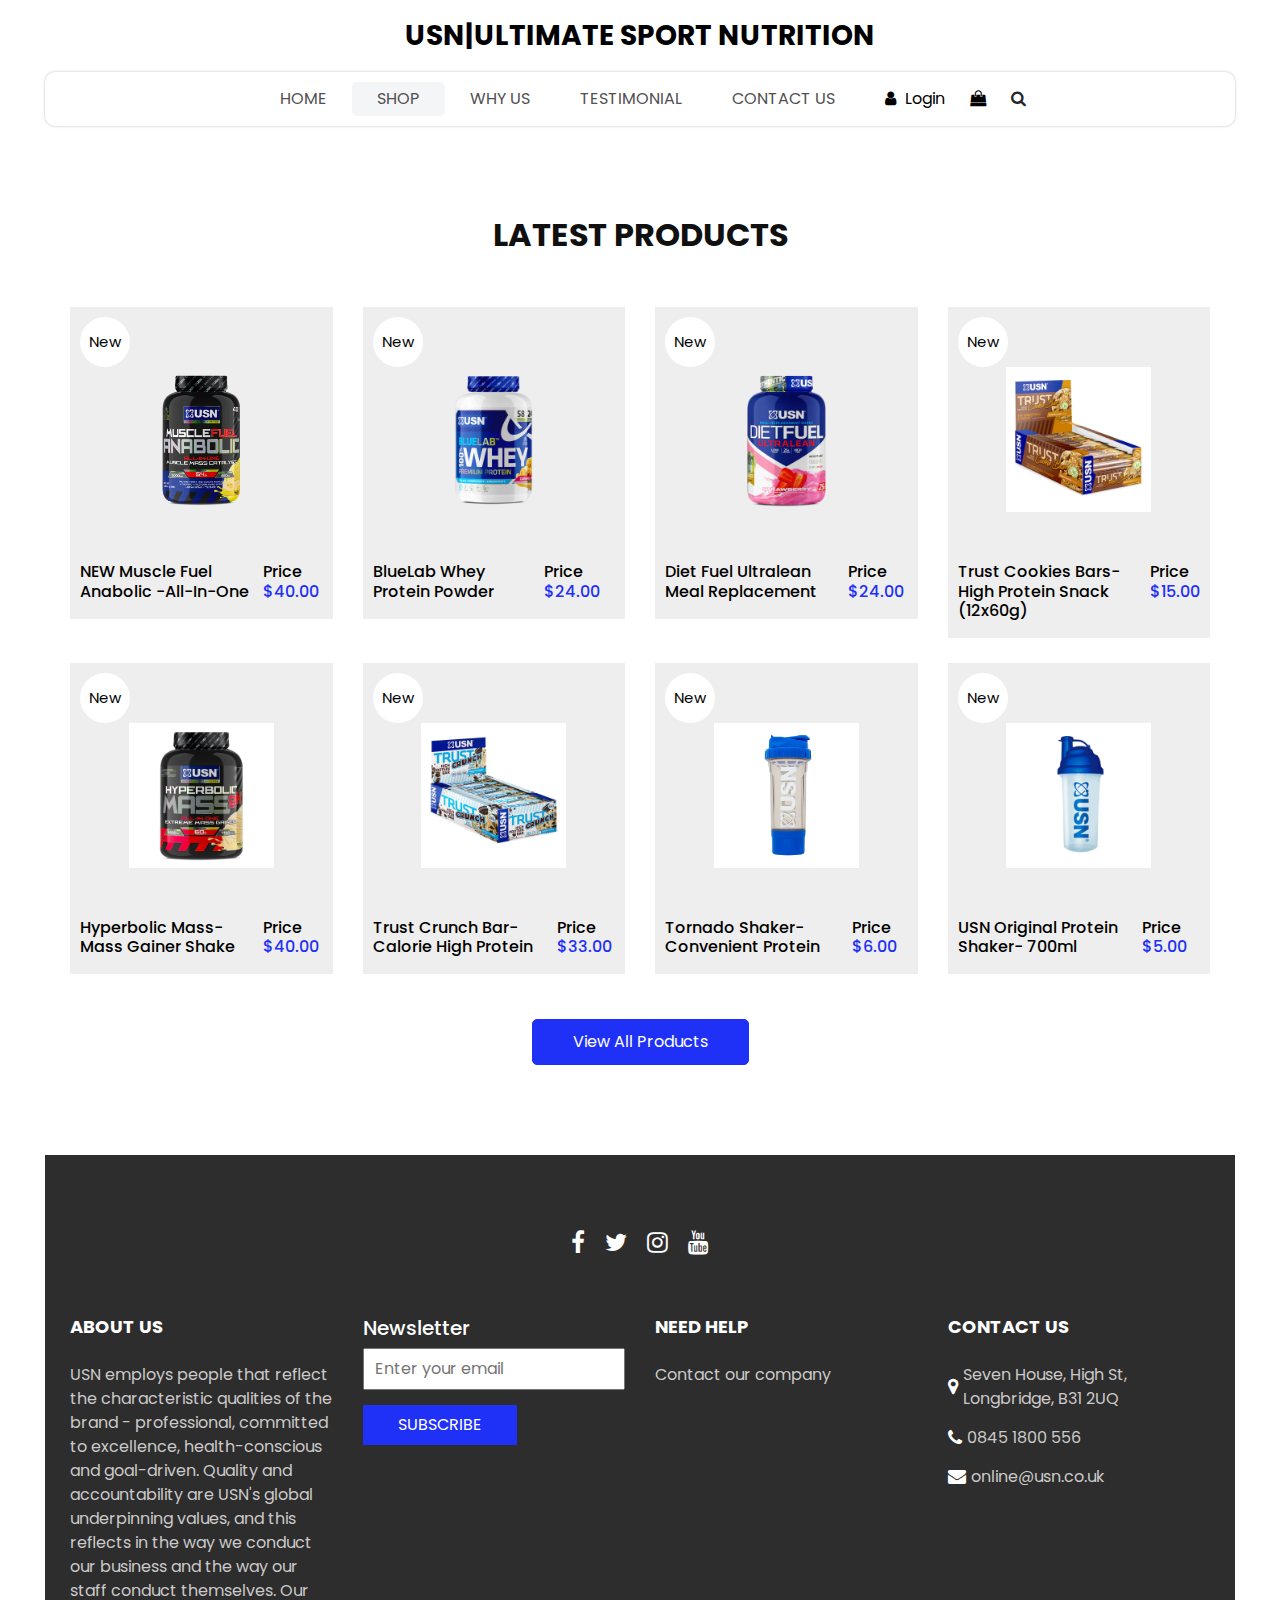
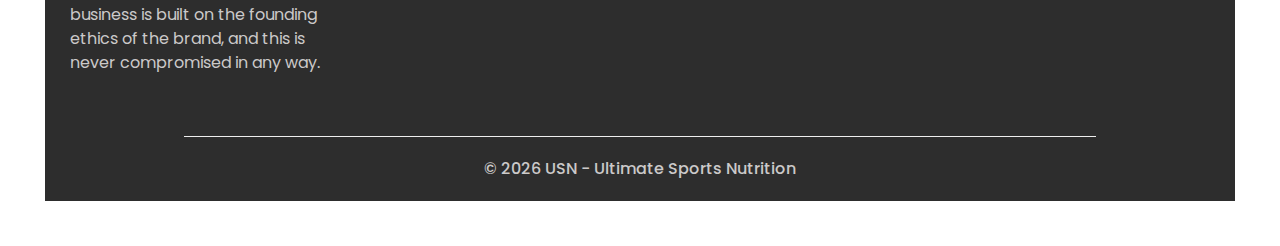
<file: shop.html>
<!DOCTYPE html>
<html>

<head>
  <!-- Basic -->
  <meta charset="utf-8" />
  <meta http-equiv="X-UA-Compatible" content="IE=edge" />
  <!-- Mobile Metas -->
  <meta name="viewport" content="width=device-width, initial-scale=1, shrink-to-fit=no" />
  <!-- Site Metas -->
  <meta name="keywords" content="" />
  <meta name="description" content="" />
  <meta name="author" content="" />
  <link rel="shortcut icon" href="images/USN-Logo.jpg" type="image/x-icon">

  <title>
    USN|Ultimate Sport Nutrition
  </title>

  <!-- slider stylesheet -->
  <link rel="stylesheet" type="text/css" href="https://cdnjs.cloudflare.com/ajax/libs/OwlCarousel2/2.3.4/assets/owl.carousel.min.css" />

  <!-- bootstrap core css -->
  <link rel="stylesheet" type="text/css" href="css/bootstrap.css" />

  <!-- Custom styles for this template -->
  <link href="css/style.css" rel="stylesheet" />
  <!-- responsive style -->
  <link href="css/responsive.css" rel="stylesheet" />
</head>

<body>
  <div class="hero_area">
    <!-- header section strats -->
    <header class="header_section">
      <nav class="navbar navbar-expand-lg custom_nav-container ">
        <a class="navbar-brand" href="index.html">
          <span>
            USN|Ultimate Sport Nutrition
          </span>
        </a>
        <button class="navbar-toggler" type="button" data-toggle="collapse" data-target="#navbarSupportedContent" aria-controls="navbarSupportedContent" aria-expanded="false" aria-label="Toggle navigation">
          <span class=""></span>
        </button>

        <div class="collapse navbar-collapse innerpage_navbar" id="navbarSupportedContent">
          <ul class="navbar-nav  ">
            <li class="nav-item ">
              <a class="nav-link" href="index.html">Home <span class="sr-only">(current)</span></a>
            </li>
            <li class="nav-item active">
              <a class="nav-link" href="shop.html">
                Shop
              </a>
            </li>
            <li class="nav-item">
              <a class="nav-link" href="why.html">
                Why Us
              </a>
            </li>
            <li class="nav-item">
              <a class="nav-link" href="testimonial.html">
                Testimonial
              </a>
            </li>
            <li class="nav-item">
              <a class="nav-link" href="contact.html">Contact Us</a>
            </li>
          </ul>
          <div class="user_option">
            <a href="">
              <i class="fa fa-user" aria-hidden="true"></i>
              <span>
                Login
              </span>
            </a>
            <a href="">
              <i class="fa fa-shopping-bag" aria-hidden="true"></i>
            </a>
            <form class="form-inline ">
              <button class="btn nav_search-btn" type="submit">
                <i class="fa fa-search" aria-hidden="true"></i>
              </button>
            </form>
          </div>
        </div>
      </nav>
    </header>
    <!-- end header section -->

  </div>
  <!-- end hero area -->

  <!-- shop section -->

  <section class="shop_section layout_padding">
    <div class="container">
      <div class="heading_container heading_center">
        <h2>
          Latest Products
        </h2>
      </div>
      <div class="row">
        <div class="col-sm-6 col-md-4 col-lg-3">
          <div class="box">
            <a href="">
              <div class="img-box">
                <img src="images/u1.webp" alt="">
              </div>
              <div class="detail-box">
                <h6>
                  NEW Muscle Fuel Anabolic -All-In-One
                </h6>
                <h6>
                  Price
                  <span>
                    $40.00
                  </span>
                </h6>
              </div>
              <div class="new">
                <span>
                  New
                </span>
              </div>
            </a>
          </div>
        </div>
        <div class="col-sm-6 col-md-4 col-lg-3">
          <div class="box">
            <a href="">
              <div class="img-box">
                <img src="images/u2.webp" alt="">
              </div>
              <div class="detail-box">
                <h6>
                  BlueLab Whey Protein Powder
                </h6>
                <h6>
                  Price
                  <span>
                    $24.00
                  </span>
                </h6>
              </div>
              <div class="new">
                <span>
                  New
                </span>
              </div>
            </a>
          </div>
        </div>
        <div class="col-sm-6 col-md-4 col-lg-3">
          <div class="box">
            <a href="">
              <div class="img-box">
                <img src="images/u3.webp" alt="">
              </div>
              <div class="detail-box">
                <h6>
                  Diet Fuel Ultralean Meal Replacement
                </h6>
                <h6>
                  Price
                  <span>
                    $24.00
                  </span>
                </h6>
              </div>
              <div class="new">
                <span>
                  New
                </span>
              </div>
            </a>
          </div>
        </div>
        <div class="col-sm-6 col-md-4 col-lg-3">
          <div class="box">
            <a href="">
              <div class="img-box">
                <img src="images/u4.webp" alt="">
              </div>
              <div class="detail-box">
                <h6>
                  Trust Cookies Bars- High Protein Snack (12x60g)
                </h6>
                <h6>
                  Price
                  <span>
                    $15.00
                  </span>
                </h6>
              </div>
              <div class="new">
                <span>
                  New
                </span>
              </div>
            </a>
          </div>
        </div>
        <div class="col-sm-6 col-md-4 col-lg-3">
          <div class="box">
            <a href="">
              <div class="img-box">
                <img src="images/u5.webp" alt="">
              </div>
              <div class="detail-box">
                <h6>
                  Hyperbolic Mass- Mass Gainer Shake
                </h6>
                <h6>
                  Price
                  <span>
                    $40.00
                  </span>
                </h6>
              </div>
              <div class="new">
                <span>
                  New
                </span>
              </div>
            </a>
          </div>
        </div>
        <div class="col-sm-6 col-md-4 col-lg-3">
          <div class="box">
            <a href="">
              <div class="img-box">
                <img src="images/u6.webp" alt="">
              </div>
              <div class="detail-box">
                <h6>
                  Trust Crunch Bar- Calorie High Protein
                </h6>
                <h6>
                  Price
                  <span>
                    $33.00
                  </span>
                </h6>
              </div>
              <div class="new">
                <span>
                  New
                </span>
              </div>
            </a>
          </div>
        </div>
        <div class="col-sm-6 col-md-4 col-lg-3">
          <div class="box">
            <a href="">
              <div class="img-box">
                <img src="images/u7.webp" alt="">
              </div>
              <div class="detail-box">
                <h6>
                  Tornado Shaker- Convenient Protein
                </h6>
                <h6>
                  Price
                  <span>
                    $6.00
                  </span>
                </h6>
              </div>
              <div class="new">
                <span>
                  New
                </span>
              </div>
            </a>
          </div>
        </div>
        <div class="col-sm-6 col-md-4 col-lg-3">
          <div class="box">
            <a href="">
              <div class="img-box">
                <img src="images/u8.webp" alt="">
              </div>
              <div class="detail-box">
                <h6>
                  USN Original Protein Shaker- 700ml
                </h6>
                <h6>
                  Price
                  <span>
                    $5.00
                  </span>
                </h6>
              </div>
              <div class="new">
                <span>
                  New
                </span>
              </div>
            </a>
          </div>
        </div>
      </div>
      <div class="btn-box">
        <a href="">
          View All Products
        </a>
      </div>
    </div>
  </section>

  <!-- end shop section -->

  <!-- info section -->

  <section class="info_section  layout_padding2-top">
    <div class="social_container">
      <div class="social_box">
        <a href="">
          <i class="fa fa-facebook" aria-hidden="true"></i>
        </a>
        <a href="">
          <i class="fa fa-twitter" aria-hidden="true"></i>
        </a>
        <a href="">
          <i class="fa fa-instagram" aria-hidden="true"></i>
        </a>
        <a href="">
          <i class="fa fa-youtube" aria-hidden="true"></i>
        </a>
      </div>
    </div>
    <div class="info_container ">
      <div class="container">
        <div class="row">
          <div class="col-md-6 col-lg-3">
            <h6>
              ABOUT US
            </h6>
            <p>
              USN employs people that reﬂect the characteristic qualities of the brand - professional, committed to excellence, health-conscious and goal-driven. Quality and accountability are USN's global underpinning values, and this reﬂects in the way we conduct our business and the way our staff conduct themselves. Our business is built on the founding ethics of the brand, and this is never compromised in any way.
            </p>
          </div>
          <div class="col-md-6 col-lg-3">
            <div class="info_form ">
              <h5>
                Newsletter
              </h5>
              <form action="#">
                <input type="email" placeholder="Enter your email">
                <button>
                  Subscribe
                </button>
              </form>
            </div>
          </div>
          <div class="col-md-6 col-lg-3">
            <h6>
              NEED HELP
            </h6>
            <p>
              Contact our company 
            </p>
          </div>
          <div class="col-md-6 col-lg-3">
            <h6>
              CONTACT US
            </h6>
            <div class="info_link-box">
              <a href="">
                <i class="fa fa-map-marker" aria-hidden="true"></i>
                <span>  Seven House, High St, Longbridge, B31 2UQ </span>
              </a>
              <a href="">
                <i class="fa fa-phone" aria-hidden="true"></i>
                <span>0845 1800 556</span>
              </a>
              <a href="">
                <i class="fa fa-envelope" aria-hidden="true"></i>
                <span> online@usn.co.uk</span>
              </a>
            </div>
          </div>
        </div>
      </div>
    </div>
    <!-- footer section -->
    <footer class=" footer_section">
      <div class="container">
        <p>
          &copy; <span id="displayYear"></span>  USN - 
          <a href="https://html.design/">Ultimate Sports Nutrition</a>
        </p>
      </div>
    </footer>
    <!-- footer section -->

  </section>

  <!-- end info section -->


  <script src="js/jquery-3.4.1.min.js"></script>
  <script src="js/bootstrap.js"></script>
  <script src="https://cdnjs.cloudflare.com/ajax/libs/OwlCarousel2/2.3.4/owl.carousel.min.js">
  </script>
  <script src="js/custom.js"></script>

</body>

</html>
</file>
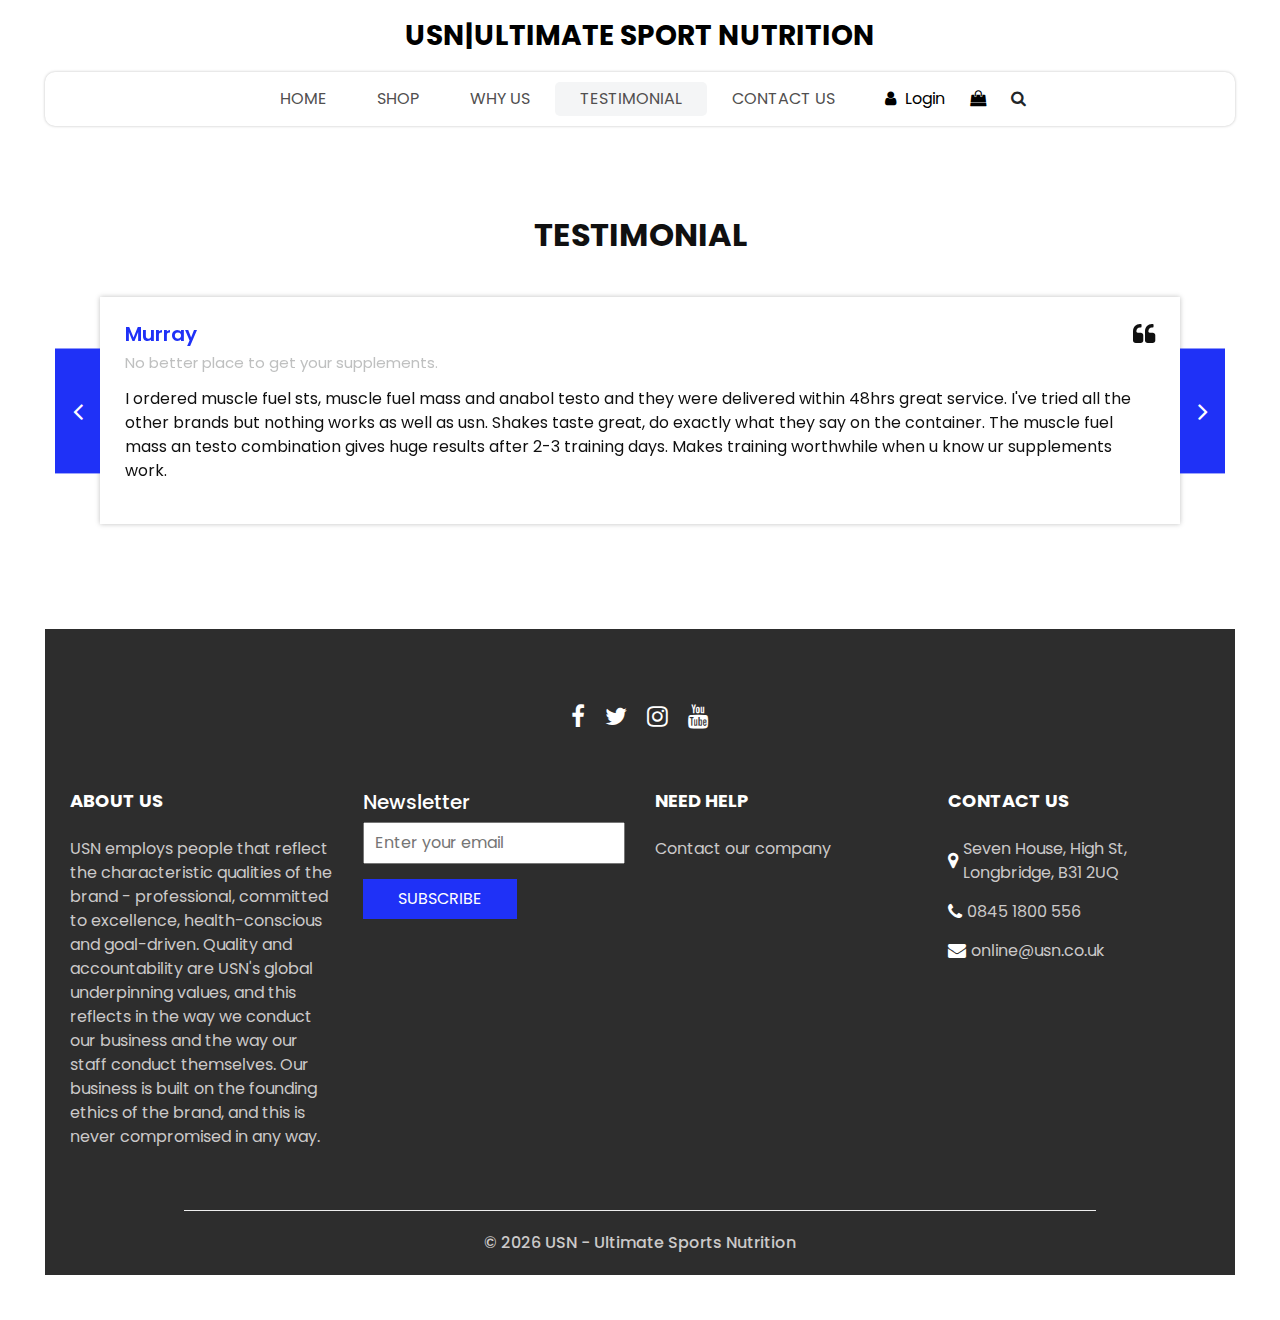
<file: testimonial.html>
<!DOCTYPE html>
<html>

<head>
  <!-- Basic -->
  <meta charset="utf-8" />
  <meta http-equiv="X-UA-Compatible" content="IE=edge" />
  <!-- Mobile Metas -->
  <meta name="viewport" content="width=device-width, initial-scale=1, shrink-to-fit=no" />
  <!-- Site Metas -->
  <meta name="keywords" content="" />
  <meta name="description" content="" />
  <meta name="author" content="" />
  <link rel="shortcut icon" href="images/USN-Logo.jpg" type="image/x-icon">

  <title>
    USN|Ultimate Sport Nutrition
  </title>

  <!-- slider stylesheet -->
  <link rel="stylesheet" type="text/css" href="https://cdnjs.cloudflare.com/ajax/libs/OwlCarousel2/2.3.4/assets/owl.carousel.min.css" />

  <!-- bootstrap core css -->
  <link rel="stylesheet" type="text/css" href="css/bootstrap.css" />

  <!-- Custom styles for this template -->
  <link href="css/style.css" rel="stylesheet" />
  <!-- responsive style -->
  <link href="css/responsive.css" rel="stylesheet" />
</head>

<body>
  <div class="hero_area">
    <!-- header section strats -->
    <header class="header_section">
      <nav class="navbar navbar-expand-lg custom_nav-container ">
        <a class="navbar-brand" href="index.html">
          <span>
            USN|Ultimate Sport Nutrition
          </span>
        </a>
        <button class="navbar-toggler" type="button" data-toggle="collapse" data-target="#navbarSupportedContent" aria-controls="navbarSupportedContent" aria-expanded="false" aria-label="Toggle navigation">
          <span class=""></span>
        </button>

        <div class="collapse navbar-collapse innerpage_navbar" id="navbarSupportedContent">
          <ul class="navbar-nav  ">
            <li class="nav-item ">
              <a class="nav-link" href="index.html">Home <span class="sr-only">(current)</span></a>
            </li>
            <li class="nav-item">
              <a class="nav-link" href="shop.html">
                Shop
              </a>
            </li>
            <li class="nav-item">
              <a class="nav-link" href="why.html">
                Why Us
              </a>
            </li>
            <li class="nav-item active">
              <a class="nav-link" href="testimonial.html">
                Testimonial
              </a>
            </li>
            <li class="nav-item">
              <a class="nav-link" href="contact.html">Contact Us</a>
            </li>
          </ul>
          <div class="user_option">
            <a href="">
              <i class="fa fa-user" aria-hidden="true"></i>
              <span>
                Login
              </span>
            </a>
            <a href="">
              <i class="fa fa-shopping-bag" aria-hidden="true"></i>
            </a>
            <form class="form-inline ">
              <button class="btn nav_search-btn" type="submit">
                <i class="fa fa-search" aria-hidden="true"></i>
              </button>
            </form>
          </div>
        </div>
      </nav>
    </header>
    <!-- end header section -->

  </div>
  <!-- end hero area -->

  <!-- client section -->
  <section class="client_section layout_padding">
    <div class="container">
      <div class="heading_container heading_center">
        <h2>
          Testimonial
        </h2>
      </div>
    </div>
    <div class="container px-0">
      <div id="customCarousel2" class="carousel  carousel-fade" data-ride="carousel">
        <div class="carousel-inner">
          <div class="carousel-item active">
            <div class="box">
              <div class="client_info">
                <div class="client_name">
                  <h5>
                    Murray
                  </h5>
                  <h6>
                    No better place to get your supplements.
                  </h6>
                </div>
                <i class="fa fa-quote-left" aria-hidden="true"></i>
              </div>
              <p>
                I ordered muscle fuel sts, muscle fuel mass and anabol testo and they were delivered within 48hrs great service. I've tried all the other brands but nothing works as well as usn. Shakes taste great, do exactly what they say on the container. The muscle fuel mass an testo combination gives huge results after 2-3 training days. Makes training worthwhile when u know ur supplements work.
              </p>
            </div>
          </div>
          <div class="carousel-item">
            <div class="box">
              <div class="client_info">
                <div class="client_name">
                  <h5>
                    Mr Luke Burton
                  </h5>
                  <h6>
                    Unbeatable!
                  </h6>
                </div>
                <i class="fa fa-quote-left" aria-hidden="true"></i>
              </div>
              <p>
                USN products have always been up there with the best, in terms of quality, value and (sometimes most importantly) flavour. The delivery on web orders is also brilliant - text message updates about the day of delivery (less than 48 hours after placing order), and then the expected time. Both were spot on. I would highly recommend the Protein Dessert for anyone with a sweet tooth who is conscious of their figure!!
              </p>
            </div>
          </div>
          <div class="carousel-item">
            <div class="box">
              <div class="client_info">
                <div class="client_name">
                  <h5>
                    Richard Townsend
                  </h5>
                  <h6>
                    Faultless service
                  </h6>
                </div>
                <i class="fa fa-quote-left" aria-hidden="true"></i>
              </div>
              <p>
                Ordered my products on a Monday. Got a message through few hours later telling me the delivery date (weds) and then one to tell me the exact hour it would be delivered. Which is perfect for people with busy lives who don't want to hang around all day waiting for a delivery. Superb service would recommend to anyone wanting to buy high quality supplements with minimal delivery time.
              </p>
            </div>
          </div>
        </div>
        <div class="carousel_btn-box">
          <a class="carousel-control-prev" href="#customCarousel2" role="button" data-slide="prev">
            <i class="fa fa-angle-left" aria-hidden="true"></i>
            <span class="sr-only">Previous</span>
          </a>
          <a class="carousel-control-next" href="#customCarousel2" role="button" data-slide="next">
            <i class="fa fa-angle-right" aria-hidden="true"></i>
            <span class="sr-only">Next</span>
          </a>
        </div>
      </div>
    </div>
  </section>
  <!-- end client section -->

  <!-- info section -->

  <section class="info_section  layout_padding2-top">
    <div class="social_container">
      <div class="social_box">
        <a href="">
          <i class="fa fa-facebook" aria-hidden="true"></i>
        </a>
        <a href="">
          <i class="fa fa-twitter" aria-hidden="true"></i>
        </a>
        <a href="">
          <i class="fa fa-instagram" aria-hidden="true"></i>
        </a>
        <a href="">
          <i class="fa fa-youtube" aria-hidden="true"></i>
        </a>
      </div>
    </div>
    <div class="info_container ">
      <div class="container">
        <div class="row">
          <div class="col-md-6 col-lg-3">
            <h6>
              ABOUT US
            </h6>
            <p>
              USN employs people that reﬂect the characteristic qualities of the brand - professional, committed to excellence, health-conscious and goal-driven. Quality and accountability are USN's global underpinning values, and this reﬂects in the way we conduct our business and the way our staff conduct themselves. Our business is built on the founding ethics of the brand, and this is never compromised in any way.
            </p>
          </div>
          <div class="col-md-6 col-lg-3">
            <div class="info_form ">
              <h5>
                Newsletter
              </h5>
              <form action="#">
                <input type="email" placeholder="Enter your email">
                <button>
                  Subscribe
                </button>
              </form>
            </div>
          </div>
          <div class="col-md-6 col-lg-3">
            <h6>
              NEED HELP
            </h6>
            <p>
              Contact our company 
            </p>
          </div>
          <div class="col-md-6 col-lg-3">
            <h6>
              CONTACT US
            </h6>
            <div class="info_link-box">
              <a href="">
                <i class="fa fa-map-marker" aria-hidden="true"></i>
                <span> Seven House, High St, Longbridge, B31 2UQ </span>
              </a>
              <a href="">
                <i class="fa fa-phone" aria-hidden="true"></i>
                <span>0845 1800 556</span>
              </a>
              <a href="">
                <i class="fa fa-envelope" aria-hidden="true"></i>
                <span> online@usn.co.uk</span>
              </a>
            </div>
          </div>
        </div>
      </div>
    </div>
    <!-- footer section -->
    <footer class=" footer_section">
      <div class="container">
        <p>
          &copy; <span id="displayYear"></span> USN - 
          <a href="https://html.design/">Ultimate Sports Nutrition</a>
        </p>
      </div>
    </footer>
    <!-- footer section -->

  </section>

  <!-- end info section -->


  <script src="js/jquery-3.4.1.min.js"></script>
  <script src="js/bootstrap.js"></script>
  <script src="https://cdnjs.cloudflare.com/ajax/libs/OwlCarousel2/2.3.4/owl.carousel.min.js">
  </script>
  <script src="js/custom.js"></script>

</body>

</html>
</file>
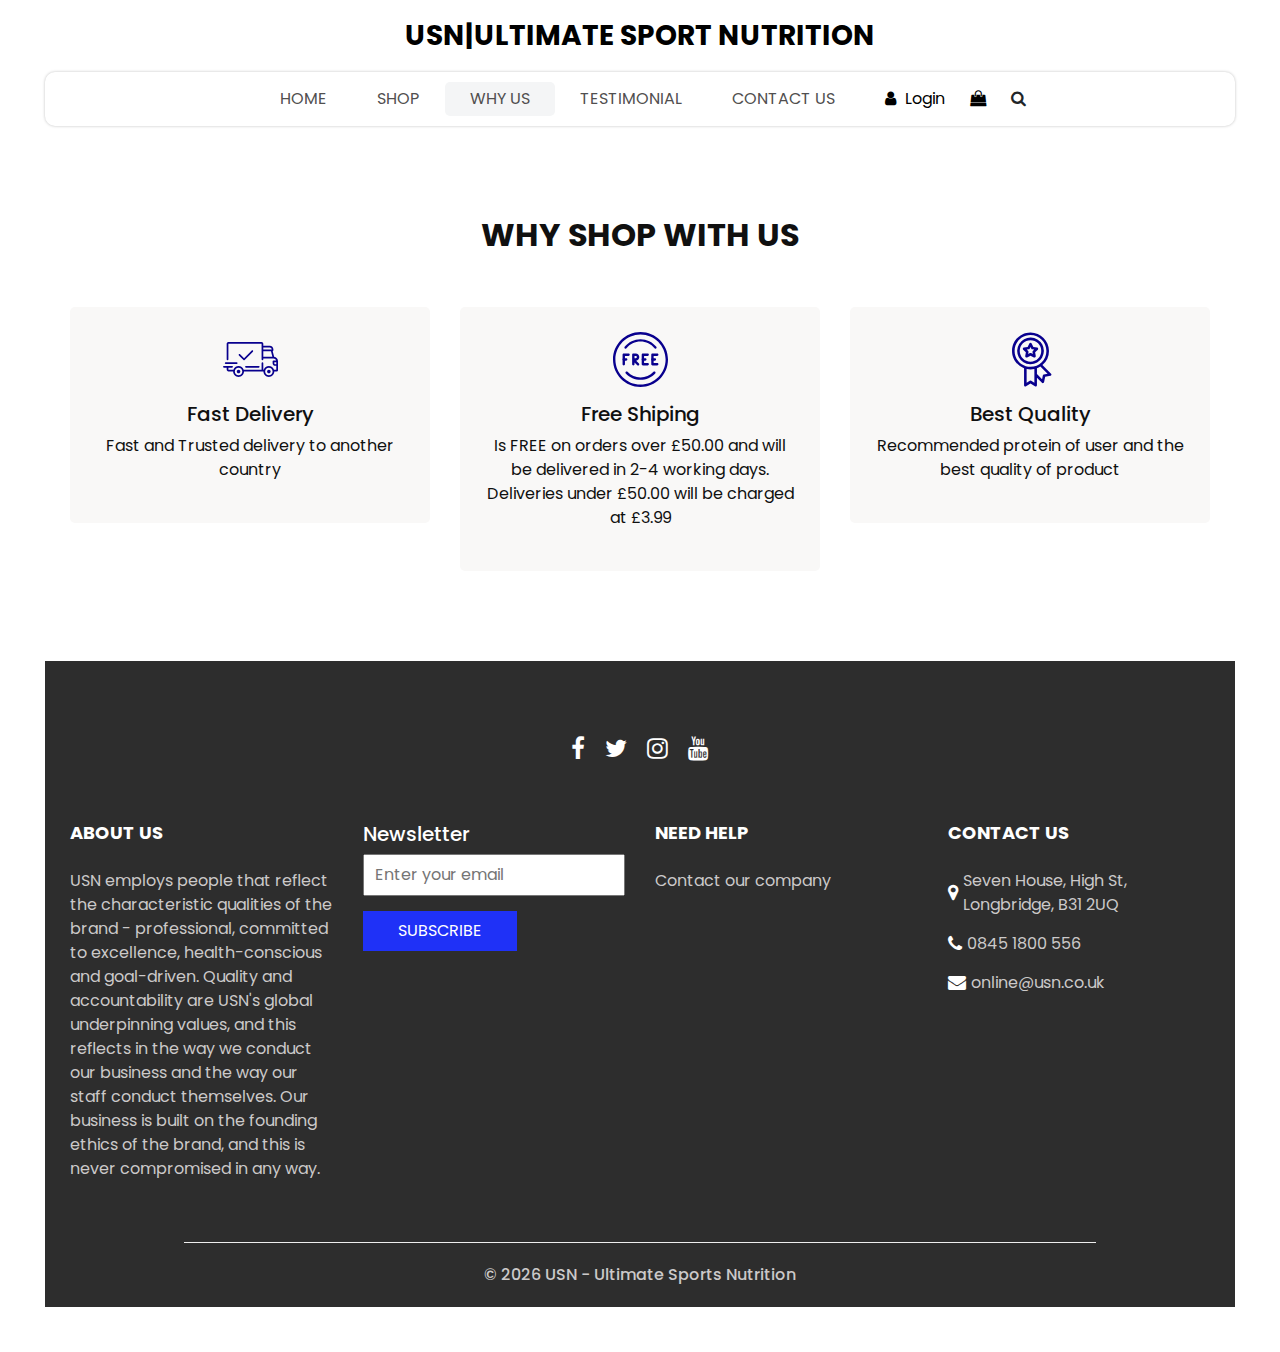
<file: why.html>
<!DOCTYPE html>
<html>

<head>
  <!-- Basic -->
  <meta charset="utf-8" />
  <meta http-equiv="X-UA-Compatible" content="IE=edge" />
  <!-- Mobile Metas -->
  <meta name="viewport" content="width=device-width, initial-scale=1, shrink-to-fit=no" />
  <!-- Site Metas -->
  <meta name="keywords" content="" />
  <meta name="description" content="" />
  <meta name="author" content="" />
  <link rel="shortcut icon" href="images/USN-Logo.jpg" type="image/x-icon">

  <title>
    USN|Ultimate Sport Nutrition
  </title>
  <!-- slider stylesheet -->
  <link rel="stylesheet" type="text/css" href="https://cdnjs.cloudflare.com/ajax/libs/OwlCarousel2/2.3.4/assets/owl.carousel.min.css" />

  <!-- bootstrap core css -->
  <link rel="stylesheet" type="text/css" href="css/bootstrap.css" />

  <!-- Custom styles for this template -->
  <link href="css/style.css" rel="stylesheet" />
  <!-- responsive style -->
  <link href="css/responsive.css" rel="stylesheet" />
</head>

<body>
  <div class="hero_area">
    <!-- header section strats -->
    <header class="header_section">
      <nav class="navbar navbar-expand-lg custom_nav-container ">
        <a class="navbar-brand" href="index.html">
          <span>
            USN|Ultimate Sport Nutrition
          </span>
        </a>
        <button class="navbar-toggler" type="button" data-toggle="collapse" data-target="#navbarSupportedContent" aria-controls="navbarSupportedContent" aria-expanded="false" aria-label="Toggle navigation">
          <span class=""></span>
        </button>

        <div class="collapse navbar-collapse innerpage_navbar" id="navbarSupportedContent">
          <ul class="navbar-nav  ">
            <li class="nav-item ">
              <a class="nav-link" href="index.html">Home <span class="sr-only">(current)</span></a>
            </li>
            <li class="nav-item">
              <a class="nav-link" href="shop.html">
                Shop
              </a>
            </li>
            <li class="nav-item active">
              <a class="nav-link" href="why.html">
                Why Us
              </a>
            </li>
            <li class="nav-item">
              <a class="nav-link" href="testimonial.html">
                Testimonial
              </a>
            </li>
            <li class="nav-item">
              <a class="nav-link" href="contact.html">Contact Us</a>
            </li>
          </ul>
          <div class="user_option">
            <a href="">
              <i class="fa fa-user" aria-hidden="true"></i>
              <span>
                Login
              </span>
            </a>
            <a href="">
              <i class="fa fa-shopping-bag" aria-hidden="true"></i>
            </a>
            <form class="form-inline ">
              <button class="btn nav_search-btn" type="submit">
                <i class="fa fa-search" aria-hidden="true"></i>
              </button>
            </form>
          </div>
        </div>
      </nav>
    </header>
    <!-- end header section -->

  </div>
  <!-- end hero area -->

  <!-- why section -->

  <section class="why_section layout_padding">
    <div class="container">
      <div class="heading_container heading_center">
        <h2>
          Why Shop With Us
        </h2>
      </div>
      <div class="row">
        <div class="col-md-4">
          <div class="box ">
            <div class="img-box">
              <svg version="1.1" id="Layer_1" xmlns="http://www.w3.org/2000/svg" xmlns:xlink="http://www.w3.org/1999/xlink" x="0px" y="0px" viewBox="0 0 512 512" style="enable-background:new 0 0 512 512;" xml:space="preserve">
                <g>
                  <g>
                    <path d="M476.158,231.363l-13.259-53.035c3.625-0.77,6.345-3.986,6.345-7.839v-8.551c0-18.566-15.105-33.67-33.67-33.67h-60.392
                 V110.63c0-9.136-7.432-16.568-16.568-16.568H50.772c-9.136,0-16.568,7.432-16.568,16.568V256c0,4.427,3.589,8.017,8.017,8.017
                 c4.427,0,8.017-3.589,8.017-8.017V110.63c0-0.295,0.239-0.534,0.534-0.534h307.841c0.295,0,0.534,0.239,0.534,0.534v145.372
                 c0,4.427,3.589,8.017,8.017,8.017c4.427,0,8.017-3.589,8.017-8.017v-9.088h94.569c0.008,0,0.014,0.002,0.021,0.002
                 c0.008,0,0.015-0.001,0.022-0.001c11.637,0.008,21.518,7.646,24.912,18.171h-24.928c-4.427,0-8.017,3.589-8.017,8.017v17.102
                 c0,13.851,11.268,25.119,25.119,25.119h9.086v35.273h-20.962c-6.886-19.883-25.787-34.205-47.982-34.205
                 s-41.097,14.322-47.982,34.205h-3.86v-60.393c0-4.427-3.589-8.017-8.017-8.017c-4.427,0-8.017,3.589-8.017,8.017v60.391H192.817
                 c-6.886-19.883-25.787-34.205-47.982-34.205s-41.097,14.322-47.982,34.205H50.772c-0.295,0-0.534-0.239-0.534-0.534v-17.637
                 h34.739c4.427,0,8.017-3.589,8.017-8.017s-3.589-8.017-8.017-8.017H8.017c-4.427,0-8.017,3.589-8.017,8.017
                 s3.589,8.017,8.017,8.017h26.188v17.637c0,9.136,7.432,16.568,16.568,16.568h43.304c-0.002,0.178-0.014,0.355-0.014,0.534
                 c0,27.996,22.777,50.772,50.772,50.772s50.772-22.776,50.772-50.772c0-0.18-0.012-0.356-0.014-0.534h180.67
                 c-0.002,0.178-0.014,0.355-0.014,0.534c0,27.996,22.777,50.772,50.772,50.772c27.995,0,50.772-22.776,50.772-50.772
                 c0-0.18-0.012-0.356-0.014-0.534h26.203c4.427,0,8.017-3.589,8.017-8.017v-85.511C512,251.989,496.423,234.448,476.158,231.363z
                  M375.182,144.301h60.392c9.725,0,17.637,7.912,17.637,17.637v0.534h-78.029V144.301z M375.182,230.881v-52.376h71.235
                 l13.094,52.376H375.182z M144.835,401.904c-19.155,0-34.739-15.583-34.739-34.739s15.584-34.739,34.739-34.739
                 c19.155,0,34.739,15.583,34.739,34.739S163.99,401.904,144.835,401.904z M427.023,401.904c-19.155,0-34.739-15.583-34.739-34.739
                 s15.584-34.739,34.739-34.739c19.155,0,34.739,15.583,34.739,34.739S446.178,401.904,427.023,401.904z M495.967,299.29h-9.086
                 c-5.01,0-9.086-4.076-9.086-9.086v-9.086h18.171V299.29z" />
                  </g>
                </g>
                <g>
                  <g>
                    <path d="M144.835,350.597c-9.136,0-16.568,7.432-16.568,16.568c0,9.136,7.432,16.568,16.568,16.568
                 c9.136,0,16.568-7.432,16.568-16.568C161.403,358.029,153.971,350.597,144.835,350.597z" />
                  </g>
                </g>
                <g>
                  <g>
                    <path d="M427.023,350.597c-9.136,0-16.568,7.432-16.568,16.568c0,9.136,7.432,16.568,16.568,16.568
                 c9.136,0,16.568-7.432,16.568-16.568C443.591,358.029,436.159,350.597,427.023,350.597z" />
                  </g>
                </g>
                <g>
                  <g>
                    <path d="M332.96,316.393H213.244c-4.427,0-8.017,3.589-8.017,8.017s3.589,8.017,8.017,8.017H332.96
                 c4.427,0,8.017-3.589,8.017-8.017S337.388,316.393,332.96,316.393z" />
                  </g>
                </g>
                <g>
                  <g>
                    <path d="M127.733,282.188H25.119c-4.427,0-8.017,3.589-8.017,8.017s3.589,8.017,8.017,8.017h102.614
                 c4.427,0,8.017-3.589,8.017-8.017S132.16,282.188,127.733,282.188z" />
                  </g>
                </g>
                <g>
                  <g>
                    <path d="M278.771,173.37c-3.13-3.13-8.207-3.13-11.337,0.001l-71.292,71.291l-37.087-37.087c-3.131-3.131-8.207-3.131-11.337,0
                 c-3.131,3.131-3.131,8.206,0,11.337l42.756,42.756c1.565,1.566,3.617,2.348,5.668,2.348s4.104-0.782,5.668-2.348l76.96-76.96
                 C281.901,181.576,281.901,176.501,278.771,173.37z" />
                  </g>
                </g>
                <g>
                </g>
                <g>
                </g>
                <g>
                </g>
                <g>
                </g>
                <g>
                </g>
                <g>
                </g>
                <g>
                </g>
                <g>
                </g>
                <g>
                </g>
                <g>
                </g>
                <g>
                </g>
                <g>
                </g>
                <g>
                </g>
                <g>
                </g>
                <g>
                </g>
              </svg>
            </div>
            <div class="detail-box">
              <h5>
                Fast Delivery
              </h5>
              <p>
                Fast and Trusted delivery to another country
              </p>
            </div>
          </div>
        </div>
        <div class="col-md-4">
          <div class="box ">
            <div class="img-box">
              <svg version="1.1" id="Capa_1" xmlns="http://www.w3.org/2000/svg" xmlns:xlink="http://www.w3.org/1999/xlink" x="0px" y="0px" viewBox="0 0 490.667 490.667" style="enable-background:new 0 0 490.667 490.667;" xml:space="preserve">
                <g>
                  <g>
                    <path d="M138.667,192H96c-5.888,0-10.667,4.779-10.667,10.667V288c0,5.888,4.779,10.667,10.667,10.667s10.667-4.779,10.667-10.667
                 v-74.667h32c5.888,0,10.667-4.779,10.667-10.667S144.555,192,138.667,192z" />
                  </g>
                </g>
                <g>
                  <g>
                    <path d="M117.333,234.667H96c-5.888,0-10.667,4.779-10.667,10.667S90.112,256,96,256h21.333c5.888,0,10.667-4.779,10.667-10.667
                 S123.221,234.667,117.333,234.667z" />
                  </g>
                </g>
                <g>
                  <g>
                    <path d="M245.333,0C110.059,0,0,110.059,0,245.333s110.059,245.333,245.333,245.333s245.333-110.059,245.333-245.333
                 S380.608,0,245.333,0z M245.333,469.333c-123.52,0-224-100.48-224-224s100.48-224,224-224s224,100.48,224,224
                 S368.853,469.333,245.333,469.333z" />
                  </g>
                </g>
                <g>
                  <g>
                    <path d="M386.752,131.989C352.085,88.789,300.544,64,245.333,64s-106.752,24.789-141.419,67.989
                 c-3.691,4.587-2.965,11.307,1.643,14.997c4.587,3.691,11.307,2.965,14.976-1.643c30.613-38.144,76.096-60.011,124.8-60.011
                 s94.187,21.867,124.779,60.011c2.112,2.624,5.205,3.989,8.32,3.989c2.368,0,4.715-0.768,6.677-2.347
                 C389.717,143.296,390.443,136.576,386.752,131.989z" />
                  </g>
                </g>
                <g>
                  <g>
                    <path d="M376.405,354.923c-4.224-4.032-11.008-3.861-15.061,0.405c-30.613,32.235-71.808,50.005-116.011,50.005
                 s-85.397-17.771-115.989-50.005c-4.032-4.309-10.816-4.437-15.061-0.405c-4.309,4.053-4.459,10.816-0.405,15.083
                 c34.667,36.544,81.344,56.661,131.456,56.661s96.789-20.117,131.477-56.661C380.864,365.739,380.693,358.976,376.405,354.923z" />
                  </g>
                </g>
                <g>
                  <g>
                    <path d="M206.805,255.723c15.701-2.027,27.861-15.488,27.861-31.723c0-17.643-14.357-32-32-32h-21.333
                 c-5.888,0-10.667,4.779-10.667,10.667v42.581c0,0.043,0,0.107,0,0.149V288c0,5.888,4.779,10.667,10.667,10.667
                 S192,293.888,192,288v-16.917l24.448,24.469c2.091,2.069,4.821,3.115,7.552,3.115c2.731,0,5.461-1.045,7.531-3.136
                 c4.16-4.16,4.16-10.923,0-15.083L206.805,255.723z M192,234.667v-21.333h10.667c5.867,0,10.667,4.779,10.667,10.667
                 s-4.8,10.667-10.667,10.667H192z" />
                  </g>
                </g>
                <g>
                  <g>
                    <path d="M309.333,277.333h-32v-64h32c5.888,0,10.667-4.779,10.667-10.667S315.221,192,309.333,192h-42.667
                 c-5.888,0-10.667,4.779-10.667,10.667V288c0,5.888,4.779,10.667,10.667,10.667h42.667c5.888,0,10.667-4.779,10.667-10.667
                 S315.221,277.333,309.333,277.333z" />
                  </g>
                </g>
                <g>
                  <g>
                    <path d="M288,234.667h-21.333c-5.888,0-10.667,4.779-10.667,10.667S260.779,256,266.667,256H288
                 c5.888,0,10.667-4.779,10.667-10.667S293.888,234.667,288,234.667z" />
                  </g>
                </g>
                <g>
                  <g>
                    <path d="M394.667,277.333h-32v-64h32c5.888,0,10.667-4.779,10.667-10.667S400.555,192,394.667,192H352
                 c-5.888,0-10.667,4.779-10.667,10.667V288c0,5.888,4.779,10.667,10.667,10.667h42.667c5.888,0,10.667-4.779,10.667-10.667
                 S400.555,277.333,394.667,277.333z" />
                  </g>
                </g>
                <g>
                  <g>
                    <path d="M373.333,234.667H352c-5.888,0-10.667,4.779-10.667,10.667S346.112,256,352,256h21.333
                 c5.888,0,10.667-4.779,10.667-10.667S379.221,234.667,373.333,234.667z" />
                  </g>
                </g>
                <g>
                </g>
                <g>
                </g>
                <g>
                </g>
                <g>
                </g>
                <g>
                </g>
                <g>
                </g>
                <g>
                </g>
                <g>
                </g>
                <g>
                </g>
                <g>
                </g>
                <g>
                </g>
                <g>
                </g>
                <g>
                </g>
                <g>
                </g>
                <g>
                </g>
              </svg>
            </div>
            <div class="detail-box">
              <h5>
                Free Shiping
              </h5>
              <p>
                Is FREE on orders over £50.00 and will be delivered in 2-4 working days. Deliveries under £50.00 will be charged at £3.99
              </p>
            </div>
          </div>
        </div>
        <div class="col-md-4">
          <div class="box ">
            <div class="img-box">
              <svg id="_30_Premium" height="512" viewBox="0 0 512 512" width="512" xmlns="http://www.w3.org/2000/svg" data-name="30_Premium">
                <g id="filled">
                  <path d="m252.92 300h3.08a124.245 124.245 0 1 0 -4.49-.09c.075.009.15.023.226.03.394.039.789.06 1.184.06zm-96.92-124a100 100 0 1 1 100 100 100.113 100.113 0 0 1 -100-100z" />
                  <path d="m447.445 387.635-80.4-80.4a171.682 171.682 0 0 0 60.955-131.235c0-94.841-77.159-172-172-172s-172 77.159-172 172c0 73.747 46.657 136.794 112 161.2v158.8c-.3 9.289 11.094 15.384 18.656 9.984l41.344-27.562 41.344 27.562c7.574 5.4 18.949-.7 18.656-9.984v-70.109l46.6 46.594c6.395 6.789 18.712 3.025 20.253-6.132l9.74-48.724 48.725-9.742c9.163-1.531 12.904-13.893 6.127-20.252zm-339.445-211.635c0-81.607 66.393-148 148-148s148 66.393 148 148-66.393 148-148 148-148-66.393-148-148zm154.656 278.016a12 12 0 0 0 -13.312 0l-29.344 19.562v-129.378a172.338 172.338 0 0 0 72 0v129.38zm117.381-58.353a12 12 0 0 0 -9.415 9.415l-6.913 34.58-47.709-47.709v-54.749a171.469 171.469 0 0 0 31.467-15.6l67.151 67.152z" />
                  <path d="m287.62 236.985c8.349 4.694 19.251-3.212 17.367-12.618l-5.841-35.145 25.384-25c7.049-6.5 2.89-19.3-6.634-20.415l-35.23-5.306-15.933-31.867c-4.009-8.713-17.457-8.711-21.466 0l-15.933 31.866-35.23 5.306c-9.526 1.119-13.681 13.911-6.634 20.415l25.384 25-5.841 35.145c-1.879 9.406 9 17.31 17.367 12.618l31.62-16.414zm-53-32.359 2.928-17.615a12 12 0 0 0 -3.417-10.516l-12.721-12.531 17.658-2.66a12 12 0 0 0 8.947-6.5l7.985-15.971 7.985 15.972a12 12 0 0 0 8.947 6.5l17.658 2.66-12.723 12.535a12 12 0 0 0 -3.417 10.516l2.928 17.615-15.849-8.231a12 12 0 0 0 -11.058 0z" />
                </g>
              </svg>
            </div>
            <div class="detail-box">
              <h5>
                Best Quality
              </h5>
              <p>
                Recommended protein of user and the best quality of product
              </p>
            </div>
          </div>
        </div>
      </div>
    </div>
  </section>

  <!-- end why section -->

  <!-- info section -->

  <section class="info_section  layout_padding2-top">
    <div class="social_container">
      <div class="social_box">
        <a href="">
          <i class="fa fa-facebook" aria-hidden="true"></i>
        </a>
        <a href="">
          <i class="fa fa-twitter" aria-hidden="true"></i>
        </a>
        <a href="">
          <i class="fa fa-instagram" aria-hidden="true"></i>
        </a>
        <a href="">
          <i class="fa fa-youtube" aria-hidden="true"></i>
        </a>
      </div>
    </div>
    <div class="info_container ">
      <div class="container">
        <div class="row">
          <div class="col-md-6 col-lg-3">
            <h6>
              ABOUT US
            </h6>
            <p>
              USN employs people that reﬂect the characteristic qualities of the brand - professional, committed to excellence, health-conscious and goal-driven. Quality and accountability are USN's global underpinning values, and this reﬂects in the way we conduct our business and the way our staff conduct themselves. Our business is built on the founding ethics of the brand, and this is never compromised in any way.
            </p>
          </div>
          <div class="col-md-6 col-lg-3">
            <div class="info_form ">
              <h5>
                Newsletter
              </h5>
              <form action="#">
                <input type="email" placeholder="Enter your email">
                <button>
                  Subscribe
                </button>
              </form>
            </div>
          </div>
          <div class="col-md-6 col-lg-3">
            <h6>
              NEED HELP
            </h6>
            <p>
              Contact our company 
            </p>
          </div>
          <div class="col-md-6 col-lg-3">
            <h6>
              CONTACT US
            </h6>
            <div class="info_link-box">
              <a href="">
                <i class="fa fa-map-marker" aria-hidden="true"></i>
                <span> Seven House, High St, Longbridge, B31 2UQ </span>
              </a>
              <a href="">
                <i class="fa fa-phone" aria-hidden="true"></i>
                <span>0845 1800 556</span>
              </a>
              <a href="">
                <i class="fa fa-envelope" aria-hidden="true"></i>
                <span> online@usn.co.uk</span>
              </a>
            </div>
          </div>
        </div>
      </div>
    </div>
    <!-- footer section -->
    <footer class=" footer_section">
      <div class="container">
        <p>
          &copy; <span id="displayYear"></span> USN - 
          <a href="https://html.design/">Ultimate Sports Nutrition</a>
        </p>
      </div>
    </footer>
    <!-- footer section -->

  </section>

  <!-- end info section -->


  <script src="js/jquery-3.4.1.min.js"></script>
  <script src="js/bootstrap.js"></script>
  <script src="https://cdnjs.cloudflare.com/ajax/libs/OwlCarousel2/2.3.4/owl.carousel.min.js">
  </script>
  <script src="js/custom.js"></script>

</body>

</html>
</file>
<file: css/responsive.css>
@media (max-width: 1120px) {
    .saving_section .detail-box {
        padding: 0;
    }
}

@media (max-width: 992px) {
    .user_option {
        justify-content: center;
        margin-left: 0;
        margin-top: 10px;

    }

    .custom_nav-container {
        flex-direction: row;
    }

    .custom_nav-container .navbar-nav {
        align-items: center;
    }

    #navbarSupportedContent .navbar-nav .nav-link {
        margin: 5px 0;
    }

    .slider_section .detail-box {
        padding-left: 0;
    }

    .slider_section .detail-box h1 {
        font-size: 3rem;
    }

    .slider_section .img-box {
        padding: 0;
    }

    .saving_section .row {
        flex-direction: column-reverse;
    }

    .saving_section .detail-box {

        margin-bottom: 30px;
    }

    .client_section .box {
        margin: 15px 25px;
    }

    .client_section .carousel_btn-box {
        display: flex;
        justify-content: center;
        margin-top: 45px;
    }

    .client_section .carousel-control-prev,
    .client_section .carousel-control-next {
        position: unset;
        margin: 0 2.5px;
        width: 45px;
        height: 45px;
    }
}

@media (max-width: 768px) {
    .hero_area {
        padding: 0 25px;
    }

    .slider_section .img-box {
        margin-bottom: 45px;
    }

    .saving_section,
    .gift_section {
        padding-left: 25px;
        padding-right: 25px;
    }

    .gift_section .box {
        padding: 45px 0;
    }

    .gift_section .img-box {
        padding: 0 15px;
        margin-bottom: 45px;
    }

    .info_section .row>div {
        text-align: center;
        display: flex;
        flex-direction: column;
        align-items: center;

    }

    .info_section {
        margin: 0 25px 25px;
    }


}

@media (max-width: 576px) {
    .contact_section {
        padding-left: 25px;
        padding-right: 25px;
    }
}

@media (max-width: 480px) {

    .saving_section .detail-box,
    .gift_section .detail-box {
        padding: 0 5px;
    }
}

@media (max-width: 420px) {}

@media (max-width: 376px) {}

@media (min-width: 1200px) {
    .container {
        max-width: 1170px;
    }
}
</file>
<file: css/style.css>
@import url("https://fonts.googleapis.com/css2?family=Poppins:wght@300;400;500;600;700&display=swap");
@import url("font-awesome.min.css");
body {
  font-family: "poppins", sans-serif;
  color: #101010;
  background-color: #ffffff;
}

.layout_padding {
  padding-top: 90px;
  padding-bottom: 90px;
}

.layout_padding2 {
  padding-top: 45px;
  padding-bottom: 45px;
}

.layout_padding2-top {
  padding-top: 45px;
}

.layout_padding2-bottom {
  padding-bottom: 45px;
}

.layout_padding-top {
  padding-top: 90px;
}

.layout_padding-bottom {
  padding-bottom: 90px;
}

.heading_container {
  display: -webkit-box;
  display: -ms-flexbox;
  display: flex;
  -webkit-box-orient: vertical;
  -webkit-box-direction: normal;
      -ms-flex-direction: column;
          flex-direction: column;
}

.heading_container h2 {
  text-transform: uppercase;
  font-weight: bold;
}

.heading_container h2 span {
  color: #1105f8;
}

.heading_container.heading_center {
  -webkit-box-align: center;
      -ms-flex-align: center;
          align-items: center;
  text-align: center;
}

/*header section*/
.hero_area {
  padding: 0 45px;
}

.hero_area.sub_pages {
  height: auto;
}

#navbarSupportedContent {
  width: 100%;
  background-color: #b0c8f8;
  -webkit-box-pack: center;
      -ms-flex-pack: center;
          justify-content: center;
  padding: 10px 0;
  border-radius: 15px 15px 0 0;
}

#navbarSupportedContent.innerpage_navbar {
  background-color: white;
  border-radius: 10px;
  -webkit-box-shadow: 0 0 3px 0 rgba(0, 0, 0, 0.25);
          box-shadow: 0 0 3px 0 rgba(0, 0, 0, 0.25);
}

#navbarSupportedContent.innerpage_navbar .nav-item.active .nav-link {
  background-color: #f4f5f6;
}

#navbarSupportedContent .navbar-nav .nav-link {
  padding: 5px 25px;
  color: #514f4f;
  text-align: center;
  text-transform: uppercase;
  border-radius: 5px;
}

#navbarSupportedContent .nav-item.active .nav-link {
  background-color: #ffffff;
}

a,
a:hover,
a:focus {
  text-decoration: none;
}

a:hover,
a:focus {
  color: initial;
}

.btn,
.btn:focus {
  outline: none !important;
  -webkit-box-shadow: none;
          box-shadow: none;
}

.navbar-brand {
  margin: 15px 0;
  padding: 0;
}

.navbar-brand span {
  font-size: 28px;
  font-weight: bold;
  color: #000000;
  text-transform: uppercase;
  margin: 0;
  padding: 0;
}

.custom_nav-container .nav_search-btn {
  padding: 0;
  border: none;
}

.custom_nav-container {
  z-index: 99999;
  padding: 0;
  -webkit-box-orient: vertical;
  -webkit-box-direction: normal;
      -ms-flex-direction: column;
          flex-direction: column;
  -webkit-box-align: center;
      -ms-flex-align: center;
          align-items: center;
}

.custom_nav-container .navbar-toggler {
  outline: none;
}

.custom_nav-container .navbar-toggler {
  outline: none;
}

.custom_nav-container .navbar-toggler {
  padding: 0;
  width: 37px;
  height: 42px;
  -webkit-transition: all .3s;
  transition: all .3s;
}

.custom_nav-container .navbar-toggler span {
  display: block;
  width: 35px;
  height: 4px;
  background-color: #000000;
  margin: 7px 0;
  -webkit-transition: all 0.3s;
  transition: all 0.3s;
  position: relative;
  border-radius: 5px;
  -webkit-transition: all .3s;
  transition: all .3s;
}

.custom_nav-container .navbar-toggler span::before, .custom_nav-container .navbar-toggler span::after {
  content: "";
  position: absolute;
  left: 0;
  height: 100%;
  width: 100%;
  background-color: #000000;
  top: -10px;
  border-radius: 5px;
  -webkit-transition: all .3s;
  transition: all .3s;
}

.custom_nav-container .navbar-toggler span::after {
  top: 10px;
}

.custom_nav-container .navbar-toggler[aria-expanded="true"] {
  -webkit-transform: rotate(360deg);
          transform: rotate(360deg);
}

.custom_nav-container .navbar-toggler[aria-expanded="true"] span {
  -webkit-transform: rotate(45deg);
          transform: rotate(45deg);
}

.custom_nav-container .navbar-toggler[aria-expanded="true"] span::before, .custom_nav-container .navbar-toggler[aria-expanded="true"] span::after {
  -webkit-transform: rotate(90deg);
          transform: rotate(90deg);
  top: 0;
}

.user_option {
  display: -webkit-box;
  display: -ms-flexbox;
  display: flex;
  -webkit-box-align: center;
      -ms-flex-align: center;
          align-items: center;
  margin-left: 25px;
}

.user_option a {
  margin-right: 25px;
  color: #000000;
}

.user_option a span {
  margin-left: 5px;
}

/*end header section*/
.slider_section .slider_container {
  color: #fefefe;
  background-color: #000000;
  background-color: #1f31f7;
  padding: 25px;
  border-radius: 0 0 15px 15px;
}

.slider_section .row {
  -webkit-box-align: center;
      -ms-flex-align: center;
          align-items: center;
}

.slider_section .img-box {
  display: -webkit-box;
  display: -ms-flexbox;
  display: flex;
  -webkit-box-pack: center;
      -ms-flex-pack: center;
          justify-content: center;
  padding: 45px;
}

.slider_section .img-box img {
  width: 275px;
}

.slider_section .detail-box {
  padding-left: 45px;
  margin: 45px 0;
}

.slider_section .detail-box h1 {
  font-weight: bold;
  font-size: 3.5rem;
  margin-bottom: 10px;
}

.slider_section .detail-box a {
  display: inline-block;
  padding: 10px 40px;
  background-color: #1f31f7;
  color: #ffffff;
  border: 1px solid #1f31f7;
  border-radius: 5px;
  -webkit-transition: all .3s;
  transition: all .3s;
  margin-top: 25px;
  text-transform: uppercase;
}

.slider_section .detail-box a:hover {
  background-color: transparent;
  color: #1f31f7;
}

.slider_section .carousel_btn-box {
  display: -webkit-box;
  display: -ms-flexbox;
  display: flex;
  background-color: #ffffff;
  -webkit-box-align: center;
      -ms-flex-align: center;
          align-items: center;
  position: absolute;
  bottom: -25px;
  left: 5%;
  padding: 7px 10px;
  border-radius: 5px 5px 0 0;
}

.slider_section .carousel_btn-box img {
  margin: 0 10px;
}

.slider_section .carousel_btn-box .carousel-control-prev,
.slider_section .carousel_btn-box .carousel-control-next {
  position: unset;
  height: 25px;
  width: 25px;
  background-repeat: no-repeat;
  opacity: 1;
  background-position: center;
  color: #000000;
  font-size: 14px;
}

.shop_section .heading_container {
  margin-bottom: 20px;
}

.shop_section .box {
  background-color: #eeeeee;
  position: relative;
  padding: 10px;
  margin-top: 25px;
}

.shop_section .box a {
  color: #000000;
}

.shop_section .box .img-box {
  display: -webkit-box;
  display: -ms-flexbox;
  display: flex;
  -webkit-box-pack: center;
      -ms-flex-pack: center;
          justify-content: center;
  -webkit-box-align: center;
      -ms-flex-align: center;
          align-items: center;
  padding: 15px 30px;
  height: 245px;
}

.shop_section .box .img-box img {
  max-width: 100%;
  max-height: 145px;
}

.shop_section .box .detail-box {
  display: -webkit-box;
  display: -ms-flexbox;
  display: flex;
  -webkit-box-pack: justify;
      -ms-flex-pack: justify;
          justify-content: space-between;
}

.shop_section .box .detail-box h6 span {
  color: #1f31f7;
}

.shop_section .box .new {
  width: 50px;
  height: 50px;
  position: absolute;
  top: 10px;
  left: 10px;
  background-color: #ffffff;
  display: -webkit-box;
  display: -ms-flexbox;
  display: flex;
  -webkit-box-pack: center;
      -ms-flex-pack: center;
          justify-content: center;
  -webkit-box-align: center;
      -ms-flex-align: center;
          align-items: center;
  border-radius: 100%;
  font-size: 15px;
}

.shop_section .btn-box {
  display: -webkit-box;
  display: -ms-flexbox;
  display: flex;
  -webkit-box-pack: center;
      -ms-flex-pack: center;
          justify-content: center;
  margin-top: 45px;
}

.shop_section .btn-box a {
  display: inline-block;
  padding: 10px 40px;
  background-color: #1f31f7;
  color: #ffffff;
  border: 1px solid #1f31f7;
  border-radius: 5px;
  -webkit-transition: all .3s;
  transition: all .3s;
}

.shop_section .btn-box a:hover {
  background-color: transparent;
  color: #1f31f7;
}

.saving_section {
  padding-left: 45px;
  padding-right: 45px;
}

.saving_section .box {
  padding-top: 45px;
  background-color: #7fd7eb;
  color: #ffffff;
  border-radius: 15px;
}

.saving_section .row {
  -webkit-box-align: center;
      -ms-flex-align: center;
          align-items: center;
}

.saving_section .img-box {
  padding: 15px 0 0 25px;
}

.saving_section .img-box img {
  width: 100%;
}

.saving_section .detail-box {
  padding: 0 25px;
}

.saving_section .detail-box p {
  margin-top: 5px;
}

.saving_section .detail-box .btn-box {
  display: -webkit-box;
  display: -ms-flexbox;
  display: flex;
  -ms-flex-wrap: wrap;
      flex-wrap: wrap;
  margin: 35px -5px 0;
}

.saving_section .detail-box .btn-box a {
  width: 165px;
  text-align: center;
  margin: 5px;
}

.saving_section .detail-box .btn-box .btn1 {
  display: inline-block;
  padding: 10px 0;
  background-color: #109dbd;
  color: #ffffff;
  border: 1px solid #109dbd;
  border-radius: 0;
  -webkit-transition: all .3s;
  transition: all .3s;
}

.saving_section .detail-box .btn-box .btn1:hover {
  background-color: transparent;
  color: #109dbd;
}

.saving_section .detail-box .btn-box .btn2 {
  display: inline-block;
  padding: 10px 0;
  background-color: #ffffff;
  color: #000000;
  border: 1px solid #ffffff;
  border-radius: 0;
  -webkit-transition: all .3s;
  transition: all .3s;
}

.saving_section .detail-box .btn-box .btn2:hover {
  background-color: transparent;
  color: #ffffff;
}

.why_section .box {
  text-align: center;
  margin-top: 45px;
  background-color: #f9f8f7;
  padding: 25px;
  border-radius: 5px;
}

.why_section .box .img-box {
  margin-bottom: 15px;
}

.why_section .box .img-box svg {
  width: 55px;
  height: auto;
  fill: #09008e;
}

.gift_section {
  padding-left: 45px;
  padding-right: 45px;
}

.gift_section .box {
  background-color: #4278dd;
  border-radius: 15px;
  color: #ffffff;
}

.gift_section .row {
  -webkit-box-align: center;
      -ms-flex-align: center;
          align-items: center;
}

.gift_section .img-box {
  padding: 60px 0 60px 25px;
}

.gift_section .img-box img {
  width: 100%;
}

.gift_section .detail-box {
  padding: 0 25px;
}

.gift_section .detail-box p {
  margin-top: 5px;
}

.gift_section .detail-box .btn-box {
  display: -webkit-box;
  display: -ms-flexbox;
  display: flex;
  -ms-flex-wrap: wrap;
      flex-wrap: wrap;
  margin: 35px -5px 0;
}

.gift_section .detail-box .btn-box a {
  width: 165px;
  text-align: center;
  margin: 5px;
}

.gift_section .detail-box .btn-box .btn1 {
  display: inline-block;
  padding: 10px 0;
  background-color: #ffffff;
  color: #000000;
  border: 1px solid #ffffff;
  border-radius: 0;
  -webkit-transition: all .3s;
  transition: all .3s;
}

.gift_section .detail-box .btn-box .btn1:hover {
  background-color: transparent;
  color: #ffffff;
}

.gift_section .detail-box .btn-box .btn2 {
  display: inline-block;
  padding: 10px 0;
  background-color: #09008e;
  color: #ffffff;
  border: 1px solid #09008e;
  border-radius: 0;
  -webkit-transition: all .3s;
  transition: all .3s;
}

.gift_section .detail-box .btn-box .btn2:hover {
  background-color: transparent;
  color: #4278dd;
}

.contact_section {
  position: relative;
}

.contact_section .container-bg {
  -webkit-box-shadow: 0 0 25px 0 rgba(0, 0, 0, 0.1);
          box-shadow: 0 0 25px 0 rgba(0, 0, 0, 0.1);
}

.contact_section .heading_container {
  margin-bottom: 30px;
}

.contact_section .row {
  -webkit-box-align: stretch;
      -ms-flex-align: stretch;
          align-items: stretch;
}

.contact_section form {
  padding-right: 35px;
  padding: 45px 20px;
}

.contact_section input {
  width: 100%;
  border: 1px solid #919191;
  height: 50px;
  margin-bottom: 25px;
  padding-left: 25px;
  background-color: transparent;
  outline: none;
  color: #101010;
}

.contact_section input::-webkit-input-placeholder {
  color: #131313;
}

.contact_section input:-ms-input-placeholder {
  color: #131313;
}

.contact_section input::-ms-input-placeholder {
  color: #131313;
}

.contact_section input::placeholder {
  color: #131313;
}

.contact_section input.message-box {
  height: 120px;
}

.contact_section button {
  display: inline-block;
  padding: 12px 45px;
  background-color: #1f31f7;
  color: #ffffff;
  border: 1px solid #1f31f7;
  border-radius: 0;
  -webkit-transition: all .3s;
  transition: all .3s;
  display: block;
  color: #fff;
  margin: 35px auto 0 auto;
}

.contact_section button:hover {
  background-color: transparent;
  color: #1f31f7;
}

.contact_section .map_container {
  height: 100%;
  min-height: 375px;
}

.contact_section .map_container .map-responsive {
  height: 100%;
}

.client_section .heading_container {
  margin-bottom: 20px;
}

.client_section .box {
  margin: 15px 45px;
  -webkit-box-shadow: 0 0 5px 0 rgba(0, 0, 0, 0.25);
          box-shadow: 0 0 5px 0 rgba(0, 0, 0, 0.25);
  padding: 25px;
}

.client_section .box .client_info {
  display: -webkit-box;
  display: -ms-flexbox;
  display: flex;
  -webkit-box-pack: justify;
      -ms-flex-pack: justify;
          justify-content: space-between;
}

.client_section .box .client_info .client_name h5 {
  font-weight: 600;
  color: #1f31f7;
}

.client_section .box .client_info .client_name h6 {
  margin-bottom: 0;
  color: #bfc0c0;
  font-weight: normal;
  font-size: 15px;
}

.client_section .box .client_info i {
  font-size: 24px;
}

.client_section .box p {
  margin-top: 15px;
}

.client_section .carousel-control-prev,
.client_section .carousel-control-next {
  width: 45px;
  height: 125px;
  background-color: #1f31f7;
  opacity: 1;
  font-size: 28px;
  font-weight: bold;
  top: 50%;
  -webkit-transform: translateY(-50%);
          transform: translateY(-50%);
}

.client_section .carousel-control-prev {
  left: 0;
}

.client_section .carousel-control-next {
  right: 0;
}

/* info section */
.info_section {
  position: relative;
  background-color: #2d2d2d;
  color: #ffffff;
  margin: 0 45px 45px;
}

.info_section .social_container {
  -webkit-box-pack: center;
      -ms-flex-pack: center;
          justify-content: center;
  margin-top: 25px;
  margin-bottom: 30px;
}

.info_section .social_container .social_box {
  display: -webkit-box;
  display: -ms-flexbox;
  display: flex;
  -webkit-box-align: center;
      -ms-flex-align: center;
          align-items: center;
  -webkit-box-pack: center;
      -ms-flex-pack: center;
          justify-content: center;
}

.info_section .social_container .social_box a {
  margin: 0 10px;
  color: #ffffff;
  font-size: 24px;
}

.info_section .info_form form input {
  outline: none;
  width: 100%;
  padding: 7px 10px;
}

.info_section .info_form form button {
  padding: 8px 35px;
  outline: none;
  border: none;
  color: #ffffff;
  background: #1f31f7;
  margin-top: 15px;
  text-transform: uppercase;
}

.info_section .row > div {
  margin-top: 25px;
}

.info_section a {
  text-transform: none;
}

.info_section h6 {
  font-weight: bold;
  text-transform: uppercase;
  font-size: 18px;
  margin-bottom: 25px;
}

.info_section p {
  color: #cbc9c9;
}

.info_section .info_link-box a {
  display: -webkit-box;
  display: -ms-flexbox;
  display: flex;
  -webkit-box-align: center;
      -ms-flex-align: center;
          align-items: center;
  margin: 15px 0;
}

.info_section .info_link-box a:hover {
  color: #ffffff;
}

.info_section .info_link-box a i {
  color: #ffffff;
  margin-right: 5px;
  font-size: 18px;
}

.info_section .info_link-box a span {
  color: #cbc9c9;
}

.info_section .info_link-box a:hover span {
  color: #ffffff;
}

/* end info section */
/* footer section*/
.footer_section {
  margin-top: 45px;
  font-weight: 500;
}

.footer_section p {
  padding: 20px 0;
  margin: 0 auto;
  text-align: center;
  border-top: 1.5px solid #eeeeee;
  width: 80%;
}

.footer_section a {
  color: #cbc9c9;
}

/* end footer section*/
/*# sourceMappingURL=style.css.map */
</file>
